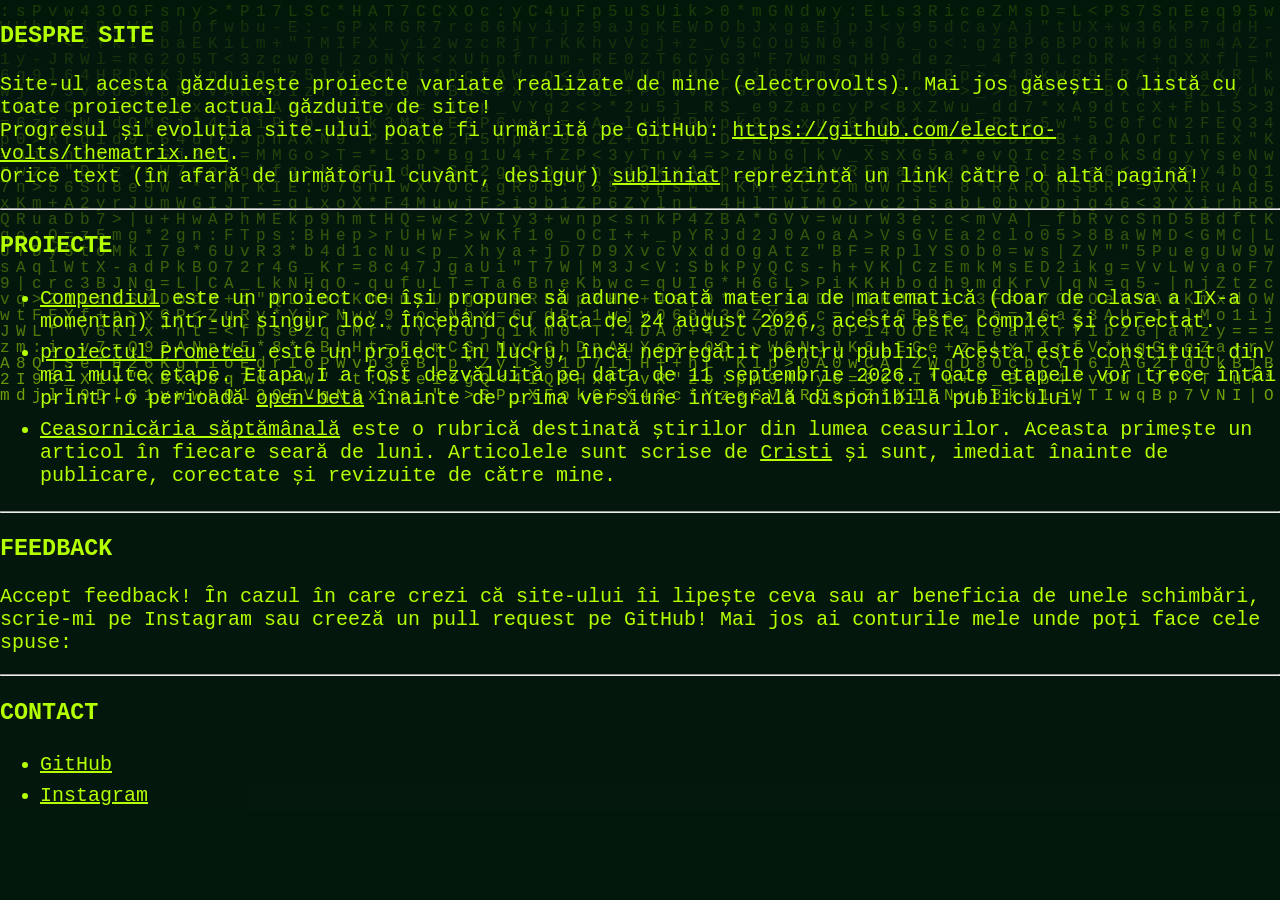
<file: index.html>
<!DOCTYPE html>
<html lang="ro">
    <head>
        <meta charset="UTF-8">
        <meta name="viewport" content="width=device-width, initial-scale=1.0">
        <link rel="stylesheet" href="stilistica.css">
        <title>The Matrix</title>
    </head>
    <body>
        <canvas id="matrix-canvas" class="matrix-bg"></canvas>
        <main class="content">
        <h3>DESPRE SITE</h3>
        <p title="Să nu crezi că site-ul se limitează doar la atât!">
            Site-ul acesta găzduiește proiecte
            variate realizate de mine (electrovolts). Mai jos găsești o listă cu toate proiectele actual
            găzduite de site!<br>Progresul și evoluția site-ului poate fi urmărită pe GitHub: <a href
            ="https://github.com/electro-volts/thematrix.net">https://github.com/electro-volts/thematrix.net</a>.
            <br>
            Orice text (în afară de următorul cuvânt, desigur) <u>subliniat</u> reprezintă un link către o altă pagină! 
        </p>
        <hr>
        <h3>PROIECTE</h3>
        <ul>
            <!-- <li><a href="cronica.html">Cronica Opiniilor</a></li> -->
            <li>
                <a href="compendiu.html">Compendiul</a> este un proiect ce își propune să adune
                toată materia de matematică (doar de clasa a IX-a momentan) într-un singur loc. Începând 
                cu data de 24 august 2026, acesta este complet și corectat.
            </li>
            <li>
                <a href="prometeu.html">proiectul Prometeu</a> este un proiect în lucru, încă nepregătit pentru public. Acesta este constituit
                din mai multe etape. Etapa I a fost dezvăluită pe data de 11 septembrie 2026. Toate etapele vor trece întâi printr-o perioadă
                <a href="https://en.wikipedia.org/wiki/Software_release_life_cycle#Beta">open-beta</a> înainte de prima versiune integrală
                disponibilă publicului.
            </li>
            <li>
                <a href="ceasornicarie.html">Ceasornicăria săptămânală</a> este o rubrică destinată știrilor din lumea ceasurilor. Aceasta 
                primește un articol în fiecare seară de luni. Articolele sunt scrise de <a href="https://www.instagram.com/crsxn._/">Cristi</a> 
                și sunt, imediat înainte de publicare, corectate și revizuite de către mine.
            </li>
            <!-- <li><a href="dilema.html">Dilema Duminicală</a></li> -->
        </ul>
        <hr>
        <h3>FEEDBACK</h3>
        <p>
            Accept feedback! În cazul în care crezi că site-ului îi lipește ceva sau ar beneficia de unele schimbări,
            scrie-mi pe Instagram sau creeză un pull request pe GitHub! Mai jos ai conturile mele unde poți face cele
            spuse:
        </p>
        <hr>
        <h3>CONTACT</h3>
        <ul>
            <li><a href='https://github.com/electro-volts'>GitHub</a></li>
            <li><a href='https://instagram.com/_electrovolts'>Instagram</a></li>
        </ul>
        </main>
        <script src="ploaie-matrix.js"> //cod furnizat de Claude Sonnet 5 - high
        </script>
        <script type='module' src='https://static.cloudflareinsights.com/beacon.min.js' data-cf-beacon='{"token": "06d0c77baf4f45cc9bb035a55aaa6d24"}'></script>
    </body>
</html>
</file>
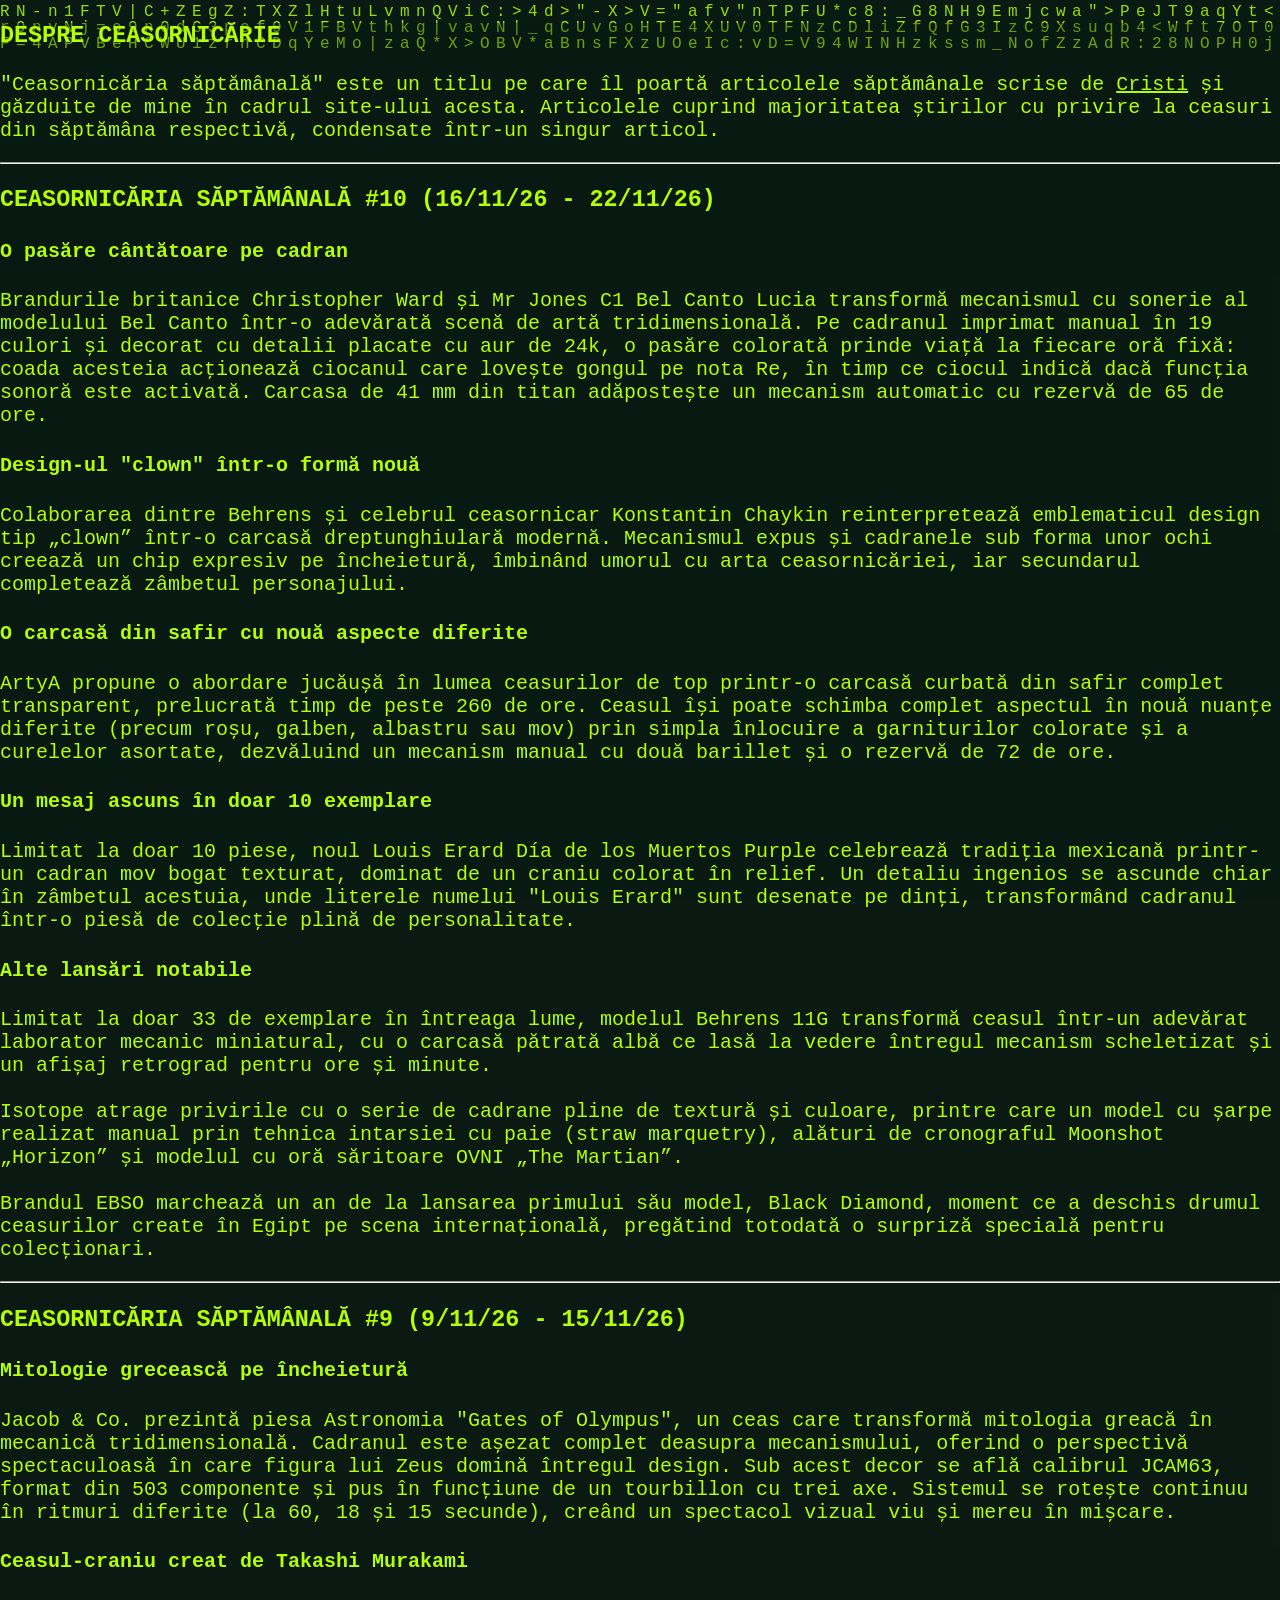
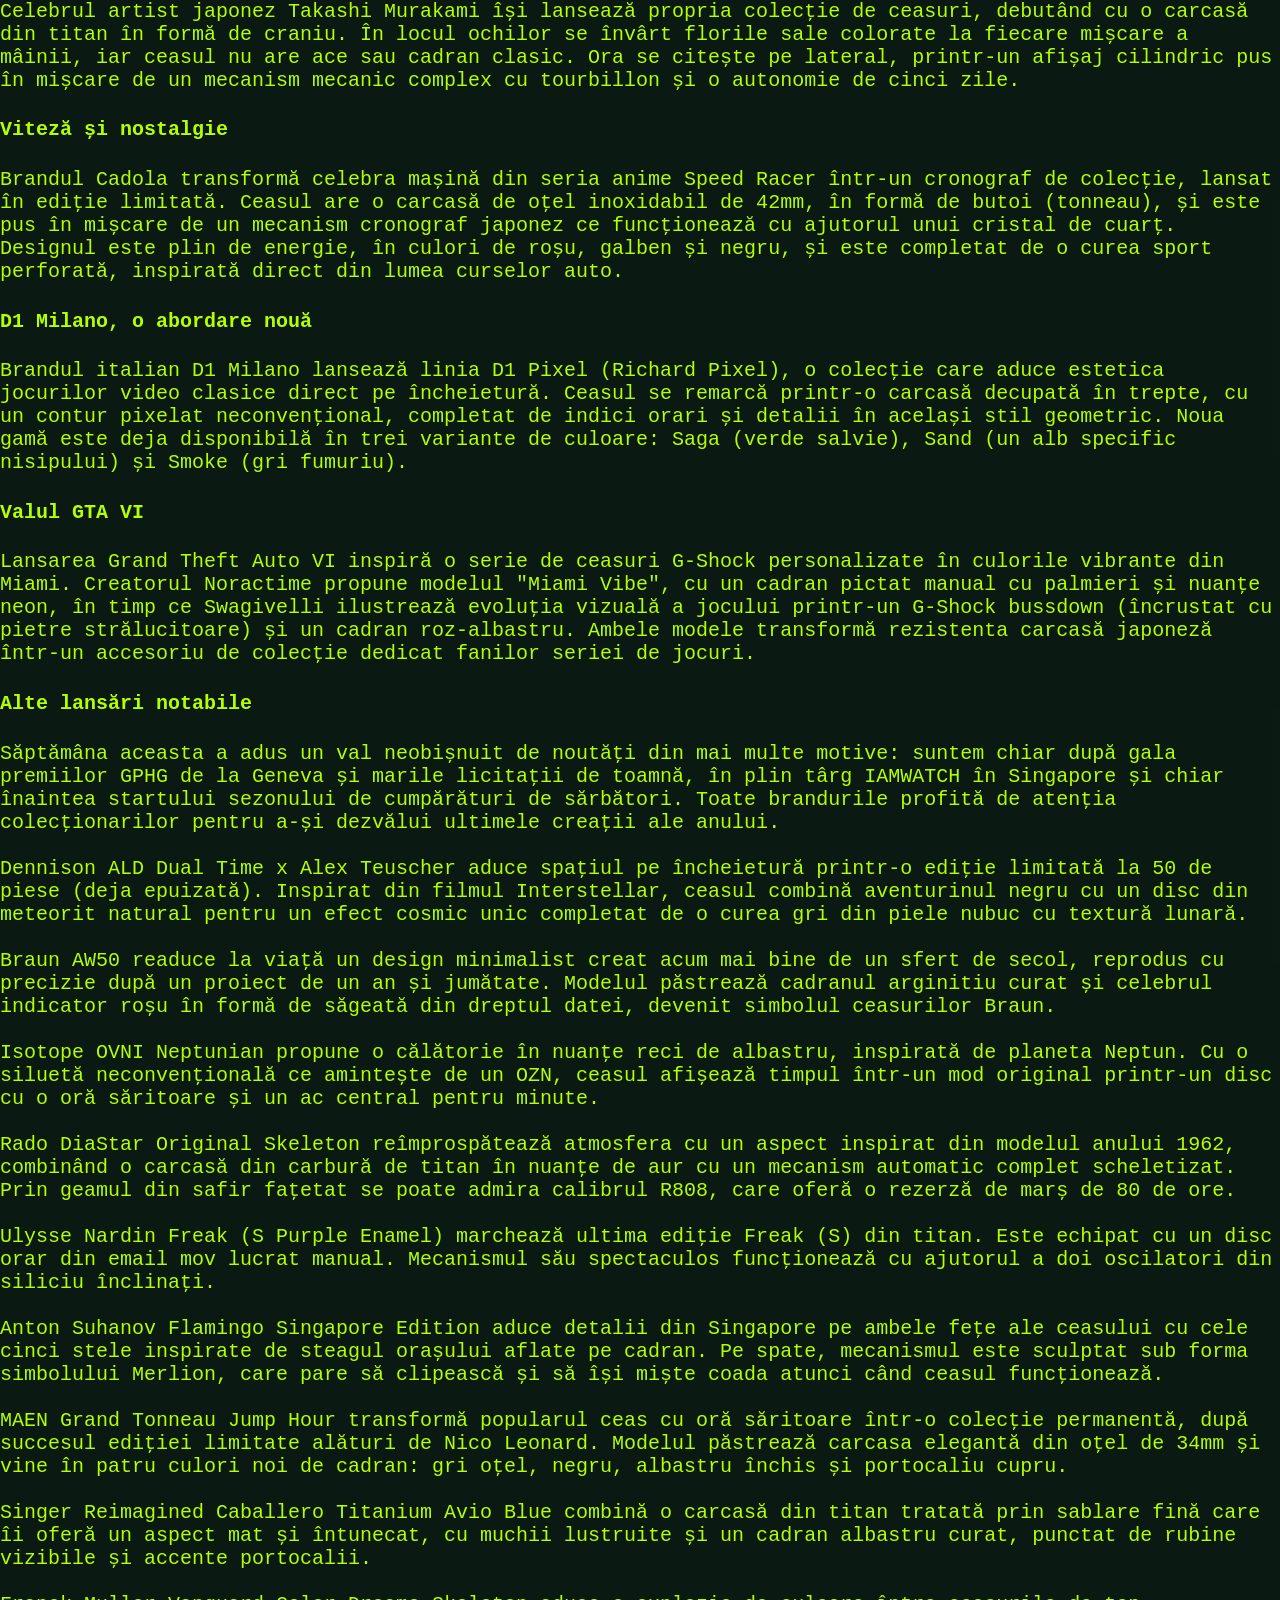
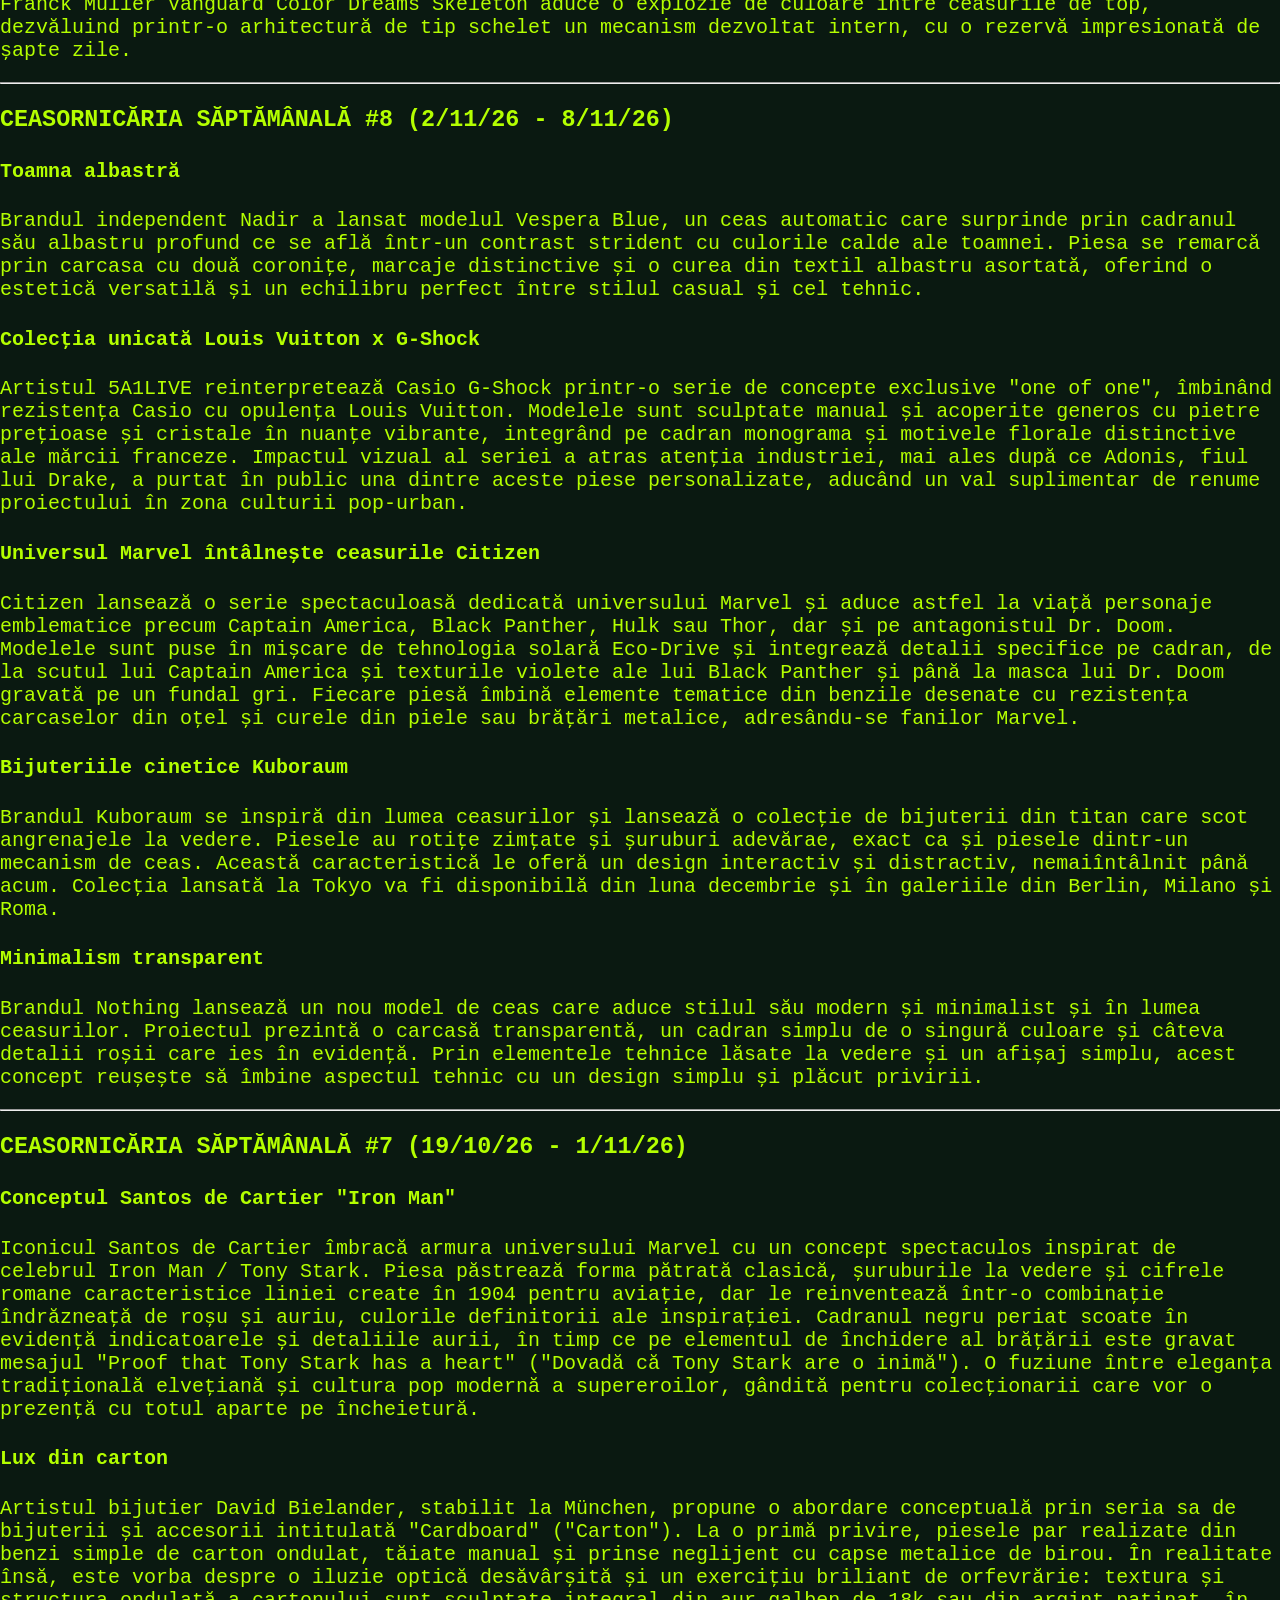
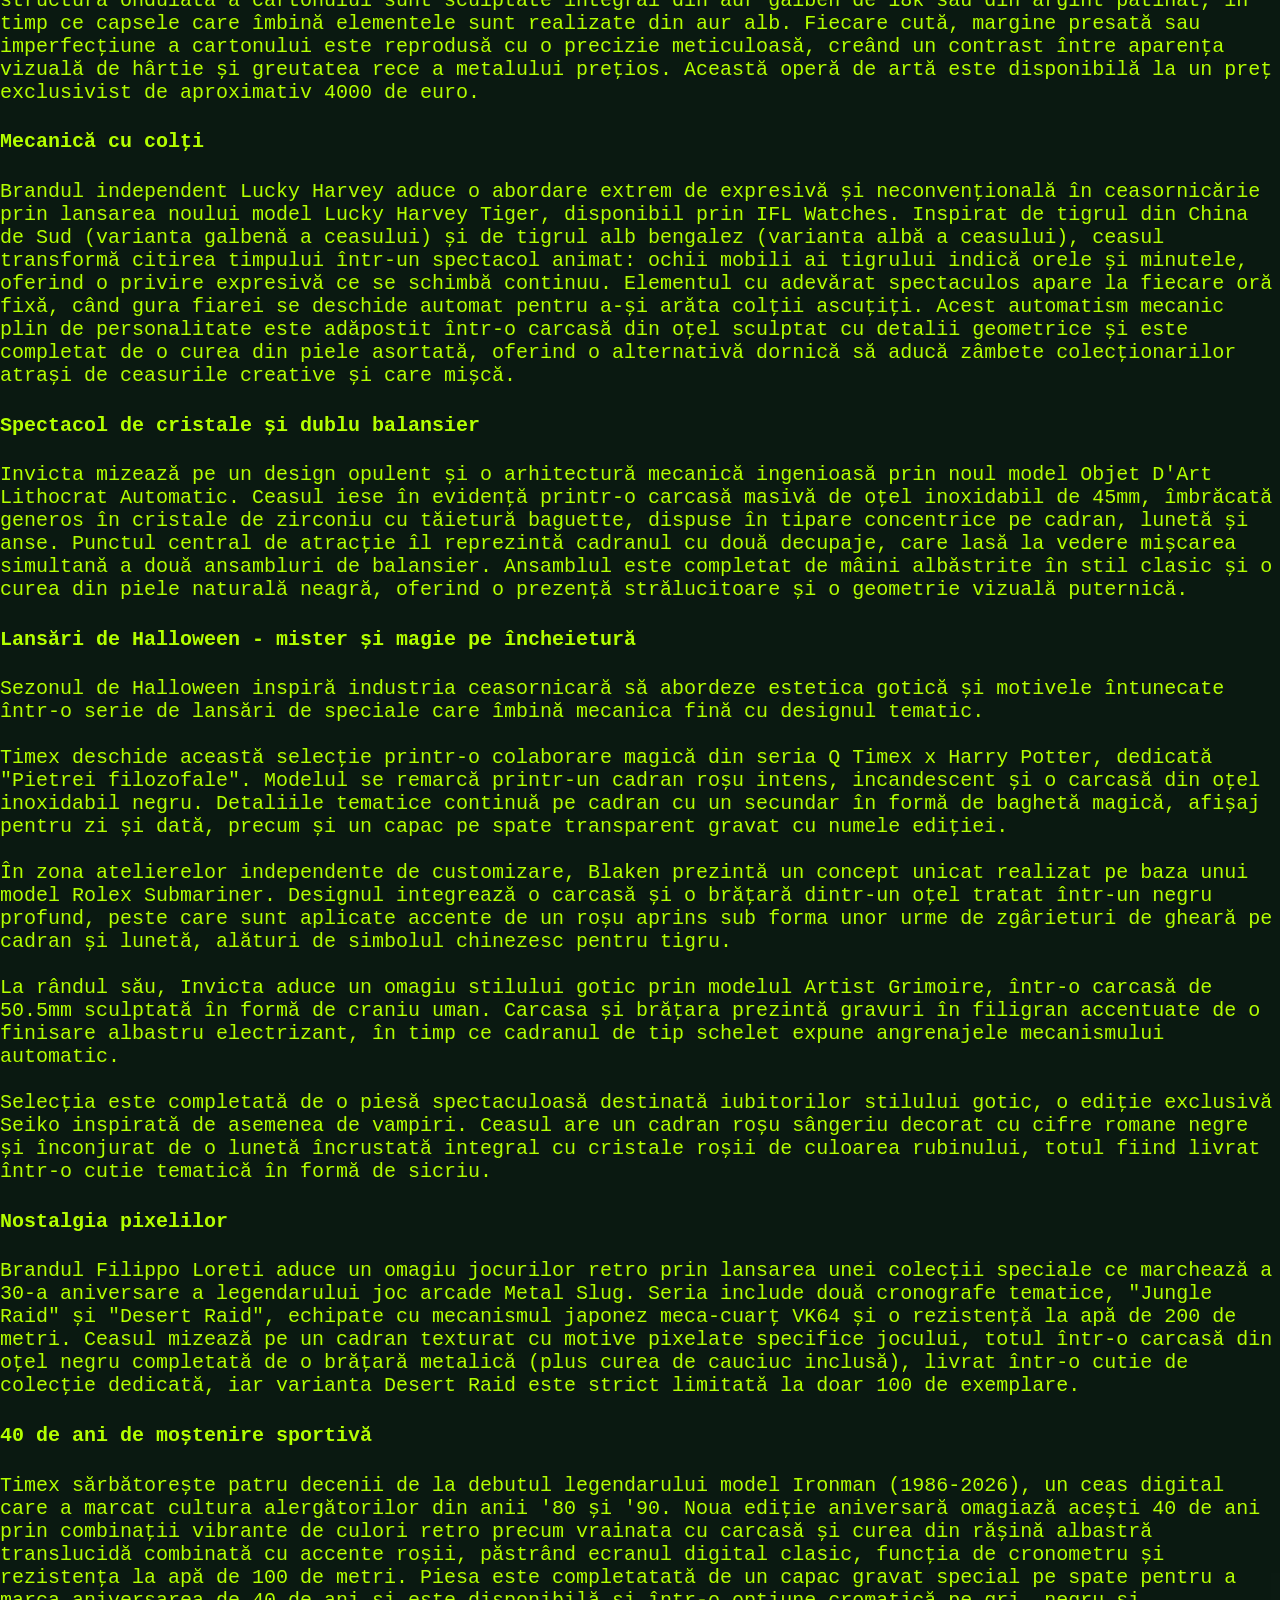
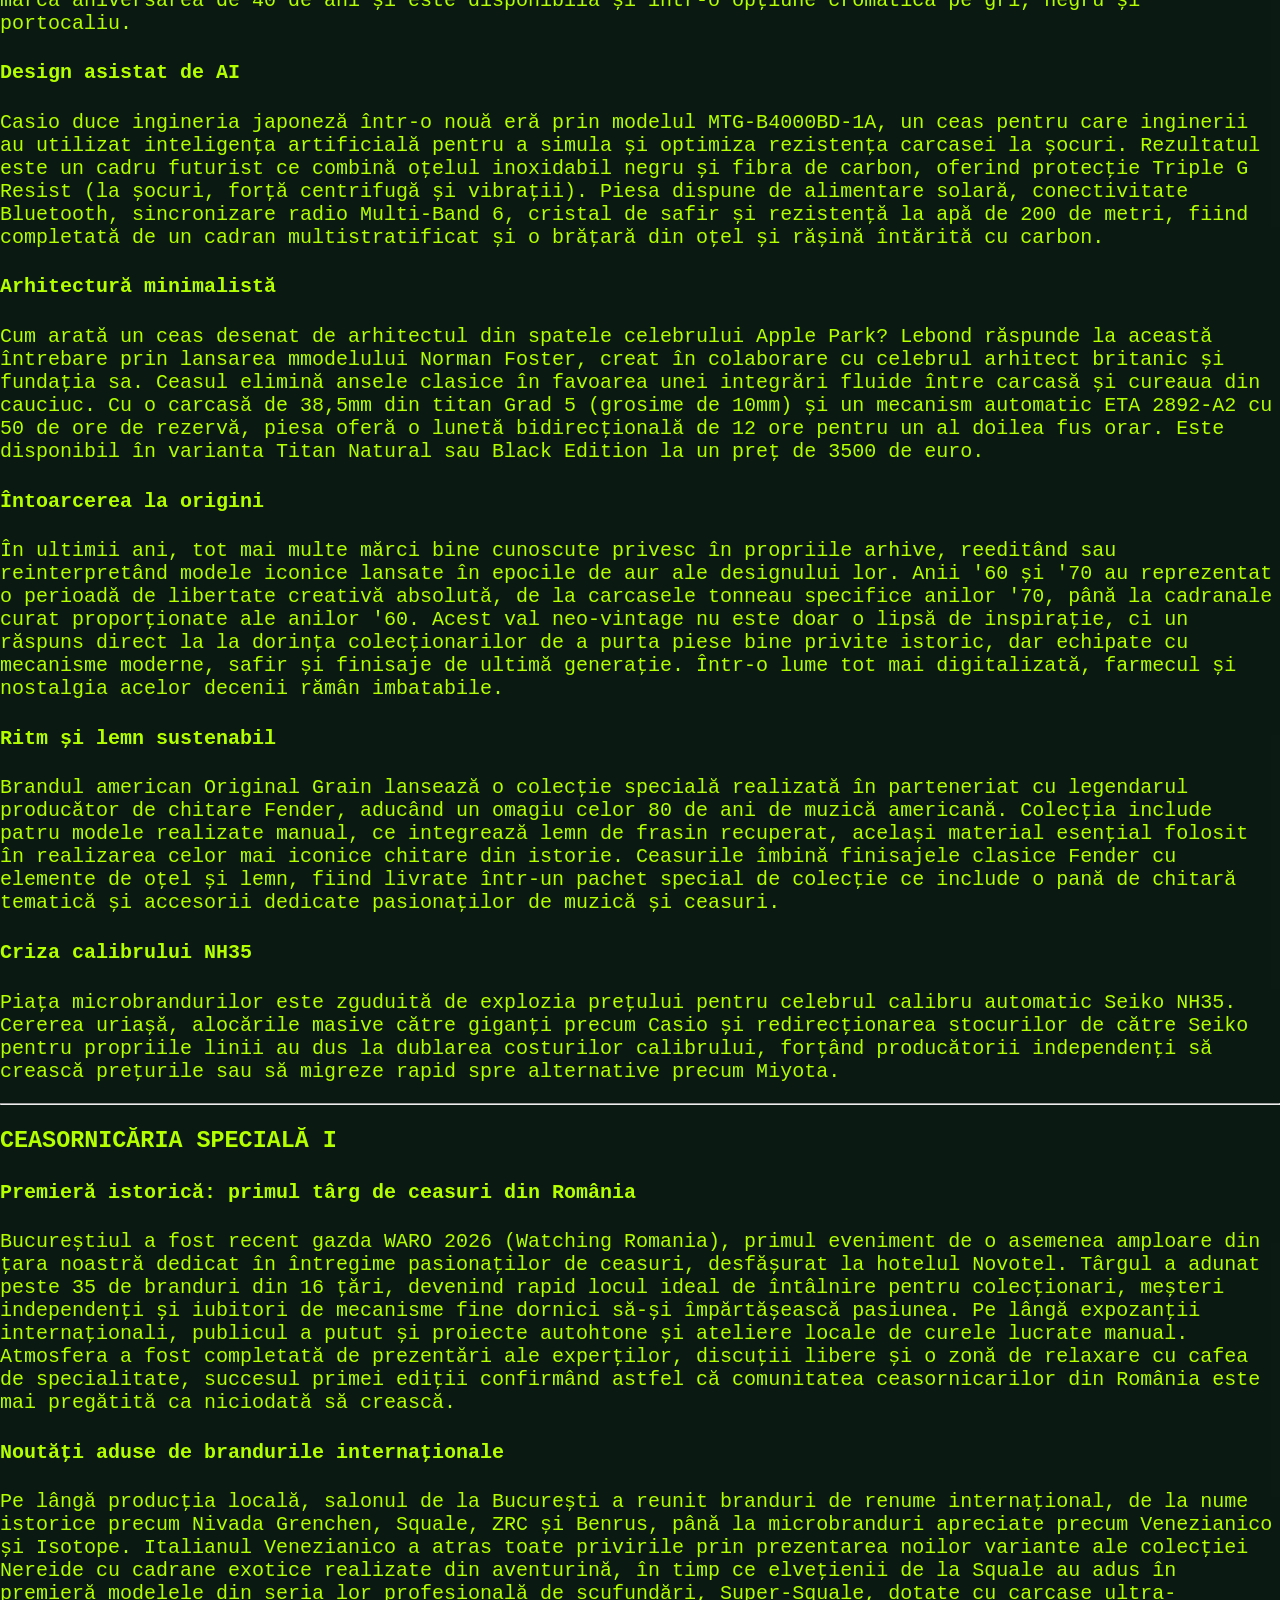
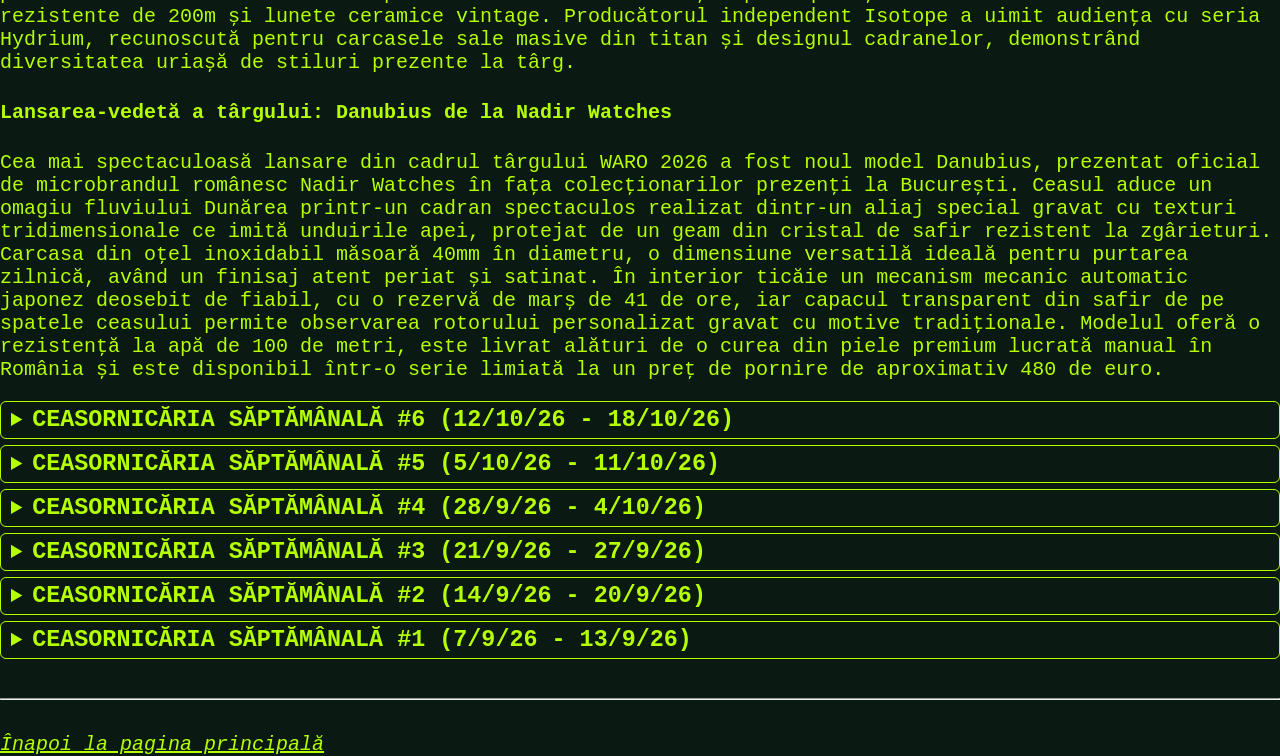
<file: ceasornicarie.html>
<!DOCTYPE html>
<html>
    <head>
        <meta charset="UTF-8">
        <meta name="viewport" content="width=device-width, initial-scale=1.0">
        <link rel="stylesheet" href="stilistica.css">
        <title>Ceasornicăria</title>
    </head>
    <body>
        <canvas id="matrix-canvas" class="matrix-bg"></canvas>
        <main class="content">
        <h3>DESPRE CEASORNICĂRIE</h3>
        <p>
            "Ceasornicăria săptămânală" este un titlu pe care îl poartă articolele
            săptămânale scrise de <a href="https://www.instagram.com/crsxn._/">Cristi</a> 
            și găzduite de mine în cadrul site-ului acesta. Articolele cuprind majoritatea 
            știrilor cu privire la ceasuri din săptămâna respectivă, condensate într-un singur
            articol.
        </p>
        <hr>
        <h3>CEASORNICĂRIA SĂPTĂMÂNALĂ #10 (16/11/26 - 22/11/26)</h3>
        <h4>O pasăre cântătoare pe cadran</h4>
        <p>
            Brandurile britanice Christopher Ward și Mr Jones C1 Bel Canto Lucia transformă mecanismul cu sonerie al modelului Bel Canto într-o adevărată scenă de artă tridimensională. 
            Pe cadranul imprimat manual în 19 culori și decorat cu detalii placate cu aur de 24k, o pasăre colorată prinde viață la fiecare oră fixă: coada acesteia acționează ciocanul care lovește gongul pe nota Re, 
            în timp ce ciocul indică dacă funcția sonoră este activată. Carcasa de 41 mm din titan adăpostește un mecanism automatic cu rezervă de 65 de ore.
        </p>
        <h4>Design-ul "clown" într-o formă nouă</h4>
        <p>
            Colaborarea dintre Behrens și celebrul ceasornicar Konstantin Chaykin reinterpretează emblematicul design tip „clown” într-o carcasă dreptunghiulară modernă. 
            Mecanismul expus și cadranele sub forma unor ochi creează un chip expresiv pe încheietură, îmbinând umorul cu arta ceasornicăriei, iar secundarul completează zâmbetul personajului.
        </p>
        <h4>O carcasă din safir cu nouă aspecte diferite</h4>
        <p>
            ArtyA propune o abordare jucăușă în lumea ceasurilor de top printr-o carcasă curbată din safir complet transparent, prelucrată timp de peste 260 de ore. Ceasul își poate schimba complet aspectul 
            în nouă nuanțe diferite (precum roșu, galben, albastru sau mov) prin simpla înlocuire a garniturilor colorate și a curelelor asortate, dezvăluind un mecanism manual cu două barillet și o rezervă de 72 de ore.
        </p>
        <h4>Un mesaj ascuns în doar 10 exemplare</h4>
        <p>
            Limitat la doar 10 piese, noul Louis Erard Día de los Muertos Purple celebrează tradiția mexicană printr-un cadran mov bogat texturat, dominat de un craniu colorat în relief. Un detaliu ingenios se ascunde 
            chiar în zâmbetul acestuia, unde literele numelui "Louis Erard" sunt desenate pe dinți, transformând cadranul într-o piesă de colecție plină de personalitate.
        </p>
        <h4>Alte lansări notabile</h4>
        <p>
            Limitat la doar 33 de exemplare în întreaga lume, modelul Behrens 11G transformă ceasul într-un adevărat laborator mecanic miniatural, cu o carcasă pătrată albă ce lasă la vedere întregul mecanism scheletizat 
            și un afișaj retrograd pentru ore și minute.<br><br>Isotope atrage privirile cu o serie de cadrane pline de textură și culoare, printre care un model cu șarpe realizat manual prin tehnica intarsiei cu 
            paie (straw marquetry), alături de cronograful Moonshot „Horizon” și modelul cu oră săritoare OVNI „The Martian”.<br><br>Brandul EBSO marchează un an de la lansarea primului său model, Black Diamond, moment 
            ce a deschis drumul ceasurilor create în Egipt pe scena internațională, pregătind totodată o surpriză specială pentru colecționari.
        </p>
        <hr>
        <h3>CEASORNICĂRIA SĂPTĂMÂNALĂ #9 (9/11/26 - 15/11/26)</h3>
        <h4>Mitologie grecească pe încheietură</h4>
        <p>
            Jacob & Co. prezintă piesa Astronomia "Gates of Olympus", un ceas care transformă mitologia greacă în mecanică tridimensională. Cadranul este așezat complet deasupra mecanismului, oferind o perspectivă 
            spectaculoasă în care figura lui Zeus domină întregul design. Sub acest decor se află calibrul JCAM63, format din 503 componente și pus în funcțiune de un tourbillon cu trei axe. Sistemul se rotește continuu 
            în ritmuri diferite (la 60, 18 și 15 secunde), creând un spectacol vizual viu și mereu în mișcare.
        </p>
        <h4>Ceasul-craniu creat de Takashi Murakami</h4>
        <p>
            Celebrul artist japonez Takashi Murakami își lansează propria colecție de ceasuri, debutând cu o carcasă din titan în formă de craniu. În locul ochilor se învârt florile sale colorate la fiecare mișcare 
            a mâinii, iar ceasul nu are ace sau cadran clasic. Ora se citește pe lateral, printr-un afișaj cilindric pus în mișcare de un mecanism mecanic complex cu tourbillon și o autonomie de cinci zile.
        </p>
        <h4>Viteză și nostalgie</h4>
        <p>
            Brandul Cadola transformă celebra mașină din seria anime Speed Racer într-un cronograf de colecție, lansat în ediție limitată. Ceasul are o carcasă de oțel inoxidabil de 42mm, în formă de butoi (tonneau), 
            și este pus în mișcare de un mecanism cronograf japonez ce funcționează cu ajutorul unui cristal de cuarț. Designul este plin de energie, în culori de roșu, galben și negru, și este completat de o curea sport perforată, inspirată direct din 
            lumea curselor auto.
        </p>
        <h4>D1 Milano, o abordare nouă</h4>
        <p>
            Brandul italian D1 Milano lansează linia D1 Pixel (Richard Pixel), o colecție care aduce estetica jocurilor video clasice direct pe încheietură. Ceasul se remarcă printr-o carcasă decupată în trepte, cu 
            un contur pixelat neconvențional, completat de indici orari și detalii în același stil geometric. Noua gamă este deja disponibilă în trei variante de culoare: Saga (verde salvie), Sand (un alb specific nisipului) 
            și Smoke (gri fumuriu).
        </p>
        <h4>Valul GTA VI</h4>
        <p>
            Lansarea Grand Theft Auto VI inspiră o serie de ceasuri G-Shock personalizate în culorile vibrante din Miami. Creatorul Noractime propune modelul "Miami Vibe", cu un cadran pictat manual cu palmieri și nuanțe 
            neon, în timp ce Swagivelli ilustrează evoluția vizuală a jocului printr-un G-Shock bussdown (încrustat cu pietre strălucitoare) și un cadran roz-albastru. Ambele modele transformă rezistenta carcasă japoneză 
            într-un accesoriu de colecție dedicat fanilor seriei de jocuri.
        </p>
        <h4>Alte lansări notabile</h4>
        <p>
            Săptămâna aceasta a adus un val neobișnuit de noutăți din mai multe motive: suntem chiar după gala premiilor GPHG de la Geneva și marile licitații de toamnă, în plin târg IAMWATCH în Singapore și chiar înaintea 
            startului sezonului de cumpărături de sărbători. Toate brandurile profită de atenția colecționarilor pentru a-și dezvălui ultimele creații ale anului.<br><br>Dennison ALD Dual Time x Alex Teuscher aduce spațiul pe 
            încheietură printr-o ediție limitată la 50 de piese (deja epuizată). Inspirat din filmul Interstellar, ceasul combină aventurinul negru cu un disc din meteorit natural pentru un efect cosmic unic completat de 
            o curea gri din piele nubuc cu textură lunară.<br><br>Braun AW50 readuce la viață un design minimalist creat acum mai bine de un sfert de secol, reprodus cu precizie după un proiect de un an și jumătate. Modelul 
            păstrează cadranul arginitiu curat și celebrul indicator roșu în formă de săgeată din dreptul datei, devenit simbolul ceasurilor Braun.<br><br>Isotope OVNI Neptunian propune o călătorie în nuanțe reci de albastru, 
            inspirată de planeta Neptun. Cu o siluetă neconvențională ce amintește de un OZN, ceasul afișează timpul într-un mod original printr-un disc cu o oră săritoare și un ac central pentru minute.<br><br>Rado DiaStar Original 
            Skeleton reîmprospătează atmosfera cu un aspect inspirat din modelul anului 1962, combinând o carcasă din carbură de titan în nuanțe de aur cu un mecanism automatic complet scheletizat. Prin geamul din safir fațetat 
            se poate admira calibrul R808, care oferă o rezerză de marș de 80 de ore.<br><br>Ulysse Nardin Freak (S Purple Enamel) marchează ultima ediție Freak (S) din titan. Este echipat cu un disc orar din email mov lucrat manual. 
            Mecanismul său spectaculos funcționează cu ajutorul a doi oscilatori din siliciu înclinați.<br><br>Anton Suhanov Flamingo Singapore Edition aduce detalii din Singapore pe ambele fețe ale ceasului cu cele cinci stele inspirate 
            de steagul orașului aflate pe cadran. Pe spate, mecanismul este sculptat sub forma simbolului Merlion, care pare să clipească și să își miște coada atunci când ceasul funcționează.<br><br>MAEN Grand Tonneau Jump Hour 
            transformă popularul ceas cu oră săritoare într-o colecție permanentă, după succesul ediției limitate alături de Nico Leonard. Modelul păstrează carcasa elegantă din oțel de 34mm și vine în patru culori noi de cadran: 
            gri oțel, negru, albastru închis și portocaliu cupru.<br><br>Singer Reimagined Caballero Titanium Avio Blue combină o carcasă din titan tratată prin sablare fină care îi oferă un aspect mat și întunecat, cu muchii lustruite 
            și un cadran albastru curat, punctat de rubine vizibile și accente portocalii.<br><br>Franck Muller Vanguard Color Dreams Skeleton aduce o explozie de culoare între ceasurile de top, dezvăluind printr-o arhitectură de tip 
            schelet un mecanism dezvoltat intern, cu o rezervă impresionată de șapte zile. 
        </p>
        <hr>
        <h3>CEASORNICĂRIA SĂPTĂMÂNALĂ #8 (2/11/26 - 8/11/26)</h3>
        <h4>Toamna albastră</h4>
        <p>
            Brandul independent Nadir a lansat modelul Vespera Blue, un ceas automatic care surprinde prin cadranul său albastru profund ce se află într-un contrast strident cu culorile calde ale toamnei. Piesa 
            se remarcă prin carcasa cu două coronițe, marcaje distinctive și o curea din textil albastru asortată, oferind o estetică versatilă și un echilibru perfect între stilul casual și cel tehnic.
        </p>
        <h4>Colecția unicată Louis Vuitton x G-Shock</h4>
        <p>
            Artistul 5A1LIVE reinterpretează Casio G-Shock printr-o serie de concepte exclusive "one of one", îmbinând rezistența Casio cu opulența Louis Vuitton. Modelele sunt sculptate manual și acoperite generos 
            cu pietre prețioase și cristale în nuanțe vibrante, integrând pe cadran monograma și motivele florale distinctive ale mărcii franceze. Impactul vizual al seriei a atras atenția industriei, mai ales după 
            ce Adonis, fiul lui Drake, a purtat în public una dintre aceste piese personalizate, aducând un val suplimentar de renume proiectului în zona culturii pop-urban. 
        </p>
        <h4>Universul Marvel întâlnește ceasurile Citizen</h4>
        <p>
            Citizen lansează o serie spectaculoasă dedicată universului Marvel și aduce astfel la viață personaje emblematice precum Captain America, Black Panther, Hulk sau Thor, dar și pe antagonistul Dr. Doom. 
            Modelele sunt puse în mișcare de tehnologia solară Eco-Drive și integrează detalii specifice pe cadran, de la scutul lui Captain America și texturile violete ale lui Black Panther și până la masca lui 
            Dr. Doom gravată pe un fundal gri. Fiecare piesă îmbină elemente tematice din benzile desenate cu rezistența carcaselor din oțel și curele din piele sau brățări metalice, adresându-se fanilor Marvel.
        </p>
        <h4>Bijuteriile cinetice Kuboraum</h4>
        <p>
            Brandul Kuboraum se inspiră din lumea ceasurilor și lansează o colecție de bijuterii din titan care scot angrenajele la vedere. Piesele au rotițe zimțate și șuruburi adevărae, exact ca și piesele dintr-un 
            mecanism de ceas. Această caracteristică le oferă un design interactiv și distractiv, nemaiîntâlnit până acum. Colecția lansată la Tokyo va fi disponibilă din luna decembrie și în galeriile din Berlin, Milano 
            și Roma.
        </p>
        <h4>Minimalism transparent</h4>
        <p>
            Brandul Nothing lansează un nou model de ceas care aduce stilul său modern și minimalist și în lumea ceasurilor. Proiectul prezintă o carcasă transparentă, un cadran simplu de o singură culoare și câteva detalii 
            roșii care ies în evidență. Prin elementele tehnice lăsate la vedere și un afișaj simplu, acest concept reușește să îmbine aspectul tehnic cu un design simplu și plăcut privirii.
        </p>
        <hr>
        <h3>CEASORNICĂRIA SĂPTĂMÂNALĂ #7 (19/10/26 - 1/11/26)</h3>
        <h4>Conceptul Santos de Cartier "Iron Man"</h4>
        <p>
            Iconicul Santos de Cartier îmbracă armura universului Marvel cu un concept spectaculos inspirat de celebrul Iron Man / Tony Stark. Piesa păstrează forma pătrată clasică, șuruburile la vedere 
            și cifrele romane caracteristice liniei create în 1904 pentru aviație, dar le reinventează într-o combinație îndrăzneață de roșu și auriu, culorile definitorii ale inspirației. Cadranul negru 
            periat scoate în evidență indicatoarele și detaliile aurii, în timp ce pe elementul de închidere al brățării este gravat mesajul "Proof that Tony Stark has a heart" ("Dovadă că Tony Stark are o inimă"). O fuziune între eleganța 
            tradițională elvețiană și cultura pop modernă a supereroilor, gândită pentru colecționarii care vor o prezență cu totul aparte pe încheietură.
        </p>
        <h4>Lux din carton</h4>
        <p>
            Artistul bijutier David Bielander, stabilit la München, propune o abordare conceptuală prin seria sa de bijuterii și accesorii intitulată "Cardboard" ("Carton"). La o primă privire, piesele par realizate 
            din benzi simple de carton ondulat, tăiate manual și prinse neglijent cu capse metalice de birou. În realitate însă, este vorba despre o iluzie optică desăvârșită și un exercițiu briliant de orfevrărie: 
            textura și structura ondulată a cartonului sunt sculptate integral din aur galben de 18k sau din argint patinat, în timp ce capsele care îmbină elementele sunt realizate din aur alb. Fiecare cută, margine 
            presată sau imperfecțiune a cartonului este reprodusă cu o precizie meticuloasă, creând un contrast între aparența vizuală de hârtie și greutatea rece a metalului prețios. Această operă de artă este 
            disponibilă la un preț exclusivist de aproximativ 4000 de euro.
        </p>
        <h4>Mecanică cu colți</h4>
        <p>
            Brandul independent Lucky Harvey aduce o abordare extrem de expresivă și neconvențională în ceasornicărie prin lansarea noului model Lucky Harvey Tiger, disponibil prin IFL Watches. Inspirat de tigrul din China 
            de Sud (varianta galbenă a ceasului) și de tigrul alb bengalez (varianta albă a ceasului), ceasul transformă citirea timpului într-un spectacol animat: ochii mobili ai tigrului indică orele și minutele, oferind o 
            privire expresivă ce se schimbă continuu. Elementul cu adevărat spectaculos apare la fiecare oră fixă, când gura fiarei se deschide automat pentru a-și arăta colții ascuțiți. Acest automatism mecanic plin de 
            personalitate este adăpostit într-o carcasă din oțel sculptat cu detalii geometrice și este completat de o curea din piele asortată, oferind o alternativă dornică să aducă zâmbete colecționarilor atrași de 
            ceasurile creative și care mișcă.
        </p>
        <h4>Spectacol de cristale și dublu balansier</h4>
        <p>
            Invicta mizează pe un design opulent și o arhitectură mecanică ingenioasă prin noul model Objet D'Art Lithocrat Automatic. Ceasul iese în evidență printr-o carcasă masivă de oțel inoxidabil de 45mm, îmbrăcată 
            generos în cristale de zirconiu cu tăietură baguette, dispuse în tipare concentrice pe cadran, lunetă și anse. Punctul central de atracție îl reprezintă cadranul cu două decupaje, care lasă la vedere mișcarea 
            simultană a două ansambluri de balansier. Ansamblul este completat de mâini albăstrite în stil clasic și o curea din piele naturală neagră, oferind o prezență strălucitoare și o geometrie vizuală puternică. 
        </p>
        <h4>Lansări de Halloween - mister și magie pe încheietură</h4>
        <p>
            Sezonul de  Halloween inspiră industria ceasornicară să abordeze estetica gotică și motivele întunecate într-o serie de lansări de speciale care îmbină mecanica fină cu designul tematic.<br><br>Timex 
            deschide această selecție printr-o colaborare magică din seria Q Timex x Harry Potter, dedicată "Pietrei filozofale". Modelul se remarcă printr-un cadran roșu intens, incandescent și o carcasă din oțel 
            inoxidabil negru. Detaliile tematice continuă pe cadran cu un secundar în formă de baghetă magică, afișaj pentru zi și dată, precum și un capac pe spate transparent gravat cu numele ediției.<br><br> În zona 
            atelierelor independente de customizare, Blaken prezintă un concept unicat realizat pe baza unui model Rolex Submariner. Designul integrează o carcasă și o brățară dintr-un oțel tratat într-un negru profund, 
            peste care sunt aplicate accente de un roșu aprins sub forma unor urme de zgârieturi de gheară pe cadran și lunetă, alături de simbolul chinezesc pentru tigru.<br><br>La rândul său, Invicta aduce un omagiu 
            stilului gotic prin modelul Artist Grimoire, într-o carcasă de 50.5mm sculptată în formă de craniu uman. Carcasa și brățara prezintă gravuri în filigran accentuate de o finisare albastru electrizant, în 
            timp ce cadranul de tip schelet expune angrenajele mecanismului automatic.<br><br>Selecția este completată de o piesă spectaculoasă destinată iubitorilor stilului gotic, o ediție exclusivă Seiko inspirată de 
            asemenea de vampiri. Ceasul are un cadran roșu sângeriu decorat cu cifre romane negre și înconjurat de o lunetă încrustată integral cu cristale roșii de culoarea rubinului, totul fiind livrat într-o cutie 
            tematică în formă de sicriu.
        </p>
        <h4>Nostalgia pixelilor</h4>
        <p>
            Brandul Filippo Loreti aduce un omagiu jocurilor retro prin lansarea unei colecții speciale ce marchează a 30-a aniversare a legendarului joc arcade Metal Slug. Seria include două cronografe tematice, "Jungle 
            Raid" și "Desert Raid", echipate cu mecanismul japonez meca-cuarț VK64 și o rezistență la apă de 200 de metri. Ceasul mizează pe un cadran texturat cu motive pixelate specifice jocului, totul într-o carcasă din 
            oțel negru completată de o brățară metalică (plus curea de cauciuc inclusă), livrat într-o cutie de colecție dedicată, iar varianta Desert Raid este strict limitată la doar 100 de exemplare.
        </p>
        <h4>40 de ani de moștenire sportivă</h4>
        <p>
            Timex sărbătorește patru decenii de la debutul legendarului model Ironman (1986-2026), un ceas digital care a marcat cultura alergătorilor din anii '80 și '90. Noua ediție aniversară omagiază acești 40 de ani prin 
            combinații vibrante de culori retro precum vrainata cu carcasă și curea din rășină albastră translucidă combinată cu accente roșii, păstrând ecranul digital clasic, funcția de cronometru și rezistența la apă de 100 
            de metri. Piesa este completatată de un capac gravat special pe spate pentru a marca aniversarea de 40 de ani și este disponibilă și într-o opțiune cromatică pe gri, negru și portocaliu.
        </p>
        <h4>Design asistat de AI</h4>
        <p>
            Casio duce ingineria japoneză într-o nouă eră prin modelul MTG-B4000BD-1A, un ceas pentru care inginerii au utilizat inteligența artificială pentru a simula și optimiza rezistența carcasei la șocuri. Rezultatul este 
            un cadru futurist ce combină oțelul inoxidabil negru și fibra de carbon, oferind protecție Triple G Resist (la șocuri, forță centrifugă și vibrații). Piesa dispune de alimentare solară, conectivitate Bluetooth, 
            sincronizare radio Multi-Band 6, cristal de safir și rezistență la apă de 200 de metri, fiind completată de un cadran multistratificat și o brățară din oțel și rășină întărită cu carbon.
        </p>
        <h4>Arhitectură minimalistă</h4>
        <p>
            Cum arată un ceas desenat de arhitectul din spatele celebrului Apple Park? Lebond răspunde la această întrebare prin lansarea mmodelului Norman Foster, creat în colaborare cu celebrul arhitect britanic și fundația sa. 
            Ceasul elimină ansele clasice în favoarea unei integrări fluide între carcasă și cureaua din cauciuc. Cu o carcasă de 38,5mm din titan Grad 5 (grosime de 10mm) și un mecanism automatic ETA 2892-A2 cu 50 de ore de 
            rezervă, piesa oferă o lunetă bidirecțională de 12 ore pentru un al doilea fus orar. Este disponibil în varianta Titan Natural sau Black Edition la un preț de 3500 de euro.
        </p>
        <h4>Întoarcerea la origini</h4>
        <p>
            În ultimii ani, tot mai multe mărci bine cunoscute privesc în propriile arhive, reeditând sau reinterpretând modele iconice lansate în epocile de aur ale designului lor. Anii '60 și '70 au reprezentat o perioadă de 
            libertate creativă absolută, de la carcasele tonneau specifice anilor '70, până la cadranale curat proporționate ale anilor '60. Acest val neo-vintage nu este doar o lipsă de inspirație, ci un răspuns direct la 
            la dorința colecționarilor de a purta piese bine privite istoric, dar echipate cu mecanisme moderne, safir și finisaje de ultimă generație. Într-o lume tot mai digitalizată, farmecul și nostalgia acelor decenii 
            rămân imbatabile.
        </p>
        <h4>Ritm și lemn sustenabil</h4>
        <p>
            Brandul american Original Grain lansează o colecție specială realizată în parteneriat cu legendarul producător de chitare Fender, aducând un omagiu celor 80 de ani de muzică americană. Colecția include patru modele 
            realizate manual, ce integrează lemn de frasin recuperat, același material esențial folosit în realizarea celor mai iconice chitare din istorie. Ceasurile îmbină finisajele clasice Fender cu elemente de oțel și lemn, 
            fiind livrate într-un pachet special de colecție ce include o pană de chitară tematică și accesorii dedicate pasionaților de muzică și ceasuri.
        </p>
        <h4>Criza calibrului NH35</h4>
        <p>
            Piața microbrandurilor este zguduită de explozia prețului pentru celebrul calibru automatic Seiko NH35. Cererea uriașă, alocările masive către giganți precum Casio și redirecționarea stocurilor de către Seiko pentru 
            propriile linii au dus la dublarea costurilor calibrului, forțând producătorii independenți să crească prețurile sau să migreze rapid spre alternative precum Miyota.
        </p>
        <hr>
        <h3>CEASORNICĂRIA SPECIALĂ I</h3>
        <h4>Premieră istorică: primul târg de ceasuri din România</h4>
        <p>
            Bucureștiul a fost recent gazda WARO 2026 (Watching Romania), primul eveniment de o asemenea amploare din țara noastră dedicat în întregime pasionaților de ceasuri, desfășurat la 
            hotelul Novotel. Târgul a adunat peste 35 de branduri din 16 țări, devenind rapid locul ideal de întâlnire pentru colecționari, meșteri independenți și iubitori de mecanisme fine 
            dornici să-și împărtășească pasiunea. Pe lângă expozanții internaționali, publicul a putut și proiecte autohtone și ateliere locale de curele lucrate manual. Atmosfera a fost completată 
            de prezentări ale experților, discuții libere și o zonă de relaxare cu cafea de specialitate, succesul primei ediții confirmând astfel că comunitatea ceasornicarilor din România este 
            mai pregătită ca niciodată să crească.
        </p>
        <h4>Noutăți aduse de brandurile internaționale</h4>
        <p>
            Pe lângă producția locală, salonul de la București a reunit branduri de renume internațional, de la nume istorice precum Nivada Grenchen, Squale, ZRC și Benrus, până la microbranduri 
            apreciate precum Venezianico și Isotope. Italianul Venezianico a atras toate privirile prin prezentarea noilor variante ale colecției Nereide cu cadrane exotice realizate din aventurină, 
            în timp ce elvețienii de la Squale au adus în premieră modelele din seria lor profesională de scufundări, Super-Squale, dotate cu carcase ultra-rezistente de 200m și lunete ceramice vintage. 
            Producătorul independent Isotope a uimit audiența cu seria Hydrium, recunoscută pentru carcasele sale masive din titan și designul cadranelor, demonstrând diversitatea uriașă de stiluri 
            prezente la târg.
        </p>
        <h4>Lansarea-vedetă a târgului: Danubius de la Nadir Watches</h4>
        <p>
            Cea mai spectaculoasă lansare din cadrul târgului WARO 2026 a fost noul model Danubius, prezentat oficial de microbrandul românesc Nadir Watches în fața colecționarilor prezenți la București. 
            Ceasul aduce un omagiu fluviului Dunărea printr-un cadran spectaculos realizat dintr-un aliaj special gravat cu texturi tridimensionale ce imită unduirile apei, protejat de un geam din cristal 
            de safir rezistent la zgârieturi. Carcasa din oțel inoxidabil măsoară 40mm în diametru, o dimensiune versatilă ideală pentru purtarea zilnică, având un finisaj atent periat și satinat. În interior 
            ticăie un mecanism mecanic automatic japonez deosebit de fiabil, cu o rezervă de marș de 41 de ore, iar capacul transparent din safir de pe spatele ceasului permite observarea rotorului personalizat 
            gravat cu motive tradiționale. Modelul oferă o rezistență la apă de 100 de metri, este livrat alături de o curea din piele premium lucrată manual în România și este disponibil într-o serie limiată 
            la un preț de pornire de aproximativ 480 de euro.
        </p>
        <details> <!-- ceasornicăria #6 -->
        <summary><h3>CEASORNICĂRIA SĂPTĂMÂNALĂ #6 (12/10/26 - 18/10/26)</h3></summary>
            <h4>Citizen extinde cromatica ceasurilor subțiri</h4>
            <p>
                Citizen extinde seria Attesa prin lansarea noului CB1140-79L, o piesă sofisticată caracterizată prin silueta sa subțire de doar 7mm grosime și produsă 
                într-o serie limitată la doar 500 de exemplare la nivel mondial. Caracteristica ce o pune în evidență este cadranul realizat într-o nuanță hipnotizantă de mov 
                ce își schimbă iridescența în funcție de lumină, oferind un contrast spectaculos între indicii orari și mâinile fațetate. Carcasa compactă de 38mm și brățara 
                sunt sculptate din Super Titanium cu tratament Duratect (modificarea structurii moleculare a stratului exterior al metalului), compoziție ce oferă o rezistență 
                deosebită la zgârieturi. Este pus în mișcare de calibrul Eco-Drive H145, mecanism alimentat de la orice sursă de lumină ce elimină definitiv nevoia unei baterii 
                și care se sincronizează prin unde radio cu ceasurile atomice de pe întreg globul pentru o precizie impecabilă ce îi permite să gestioneze automat ora pe glob pentru 
                26 de orașe. Piesa oferă o rezistență la apă de 100 de metri, fiind protejată de un cristal de safir cu tratament anti-reflexiv stratificat. Modelul se prezintă pe piață 
                cu un preț de lansare de aproximativ 750 de euro.
            </p>
            <h4>Un ceas care nu respectă reguli, doar ritm</h4> 
            <p>
                Microbrandul Redcliffe propune o nouă abordare a stilului minimalist german prin lansarea modelului Bauhaus-ish, un ceas simplu, precis și plin de umor. Carcasa din oțel 
                inoxidabil măsoară 39mm în diametru, o dimensiune versatilă care se așează excelent pe orice încheietură. Cadranul simplu pune accent pe liziblitate, fiind dotat cu mâini groase 
                și lipsit de indici orari, cromatica lor aflându-se în direct contrast cu acesta. Totul este protejat de un cristal de safir rezistent la zgârieturi. În interiorul ceasului 
                ticăie un mecanism automat Miyota 8205, recunoscut pentru fiabilitatea sa și pentru profilul subțire care permite carcasei să rămână extrem de confortabilă. Noul model are o 
                rezistență la apă de 100 de metri, vine însoțit de o curea colorată asemenea mâinilor sale și este disponibil la un preț accesibil de aproximativ 450 de euro.
            </p>
            <h4>Hublot se întoarce la origini</h4>
            <p>
                Hublot celebrează design-ul emblematic din 1980 prin lansarea noului Classic Fusion Tributo, un model rafinat realizat din aur alb de 18 karate. Ceasul impresionează printr-un contrast 
                minimalist între carcasa lustruită, cadranul din onix negru intens fără indici orari și luneta cu 12 șuruburi negre. Carcasa măsoară 38mm în diametru și doar 9.5mm în grosime, fiind completată 
                de faimoasa curea din caucicuc negru. La interior mecanismul cuarț original a fost înlocuit cu calibrul automat HUB1711, ce oferă o rezervă de energie de 50 de ore și un rotor din tungsten negru 
                vizibil prin spatele din safir. Modelul are o rezistență la apă de 100 de metri și un preț de 30900 de dolari.
            </p>
            <h4>Un nou capitol în domeniul ceasurilor</h4>
            <p>
                TAG Heuer reinterpretează faimoasa colecție Monaco prin lansarea modelului Evergraph, o piesă avangardistă adusă la viață prin nouă ani de cercetare și dezvoltare intensă în cadrul TAG Heuer LAB. 
                Elementul central este noul calibru TH80-00, dotat cu un mecanism cronograf flexibil ce înlocuiește articulațiile mecanice tradiționale cu componente maleabile inovatoare. De asemenea, mișcarea 
                integrează oscilatorul de ultimă generație TH-Carbonspring, conceput pentru a fi extrem de ușor, rezistent la șocuri puternice și imun la câmpuri magnetice. Cu un design futurist ce îmbină durabilitatea, 
                fiabilitatea și precizia, noul Monaco Evergraph marchează un salt tehnologic în lumea ceasurilor mecanice de lux.
            </p>
            <h4>Omagiu pentru fanii Ben 10: Alien Jump</h4>
            <p>
                Brand-ul independent Goat Farm propune o reinterpretare elegantă a nostalgiei din copilărie prin lansarea modelului Alien Jump, un ceas care transpune faimosul design Omnitrix într-o piesă ce poate fi 
                purtată zilnic. Carcasa de 40mm cu o grosime de 12mm este sculptată din oțel inoxidabil 316L, fiind completată de o brățară de oțel 904L integrată și o lunetă decorată cu patru detalii verzi. Cadranul 
                minimalist adoptă iconicul contrast dintre verde și negru inspirat din universul serialului animat și renunță la mâinile clasice în favoarea unui afișaj neconvențional: o fereastră superioară dedicată orei 
                și o fereastră arcuită la ora 6 pentru citirea minutelor. Sub cadranul protejat de cristal de safir se află un mecanism automat Seagull ST1721. Ceasul oferă o rezistență la apă de 50 de metri, 
                include o curea suplimentară din piele naturală și este livrat la un preț atractiv pentru colecționari de doar 350 de euro.
            </p>
            <h4>Fears Arnos Opera Black</h4>
            <p>
                Producătorul britanic Fears extinde gama de ceasuri elegante prin lansarea noului Arnos Opera Black, o piesă sofisticată concepută special ca accesoriu desăvârșit pentru ținutele la patru ace. Carcasa compactă 
                și rafinată măsoară 33.5mm în diametru, având finisaje atent șlefuite ce pun în valoare cadranul din onix negru lustruit, decorat cu cfire romane de un contrast impecabil. În interiorul carcasei se află un mecanism 
                automatic calibrul Sellita SW1000, un motor de dimensiuni reduse proiectat special pentru a oferi o precizie înaltă în ceasuri cu profil subțire și elegant. Cu o estetică distinctă, curată și deosebit de formală, 
                modelul Arnos Opera Black își găsește locul la manșeta unui smoching, fiind deja disponibil în rețeaua comercianților autorizați precum Exquisite Timepieces.
            </p>
            <h4>O nouă dimensiune a timpului</h4>
            <p>
                Urwerk împinge din nou limitele industriei ceasurilor cu noul UR-300 Time Quantum, un ceas futurist ce arată ca luat de la bordul unei nave spațiale. Modelul folosește un sistem spectaculos de "ore vagabonde": patru 
                prisme cu trei fețe sunt montate pe o structură în formă de T care parcurge arcul minutelor. La fiecare oră fixă, întreaga arhitectură se rotește cu 72 de grade, iar prismele se învârt simultan pentru a afișa o nouă 
                oră. Ceasul este pus în mișcare de calibrul automatic UR-30.01V, adăpostit într-o carcasă ușoară din titan de Gradul 5. Seria este limitată la doar de 25 de piese, fiecare cu un preț de 168 de mii de franci elvețieni.
            </p>
        </details>
        <details> <!-- ceasornicăria #5 -->
        <summary><h3>CEASORNICĂRIA SĂPTĂMÂNALĂ #5 (5/10/26 - 11/10/26)</h3></summary>
            <h4>Semicentenarul Citizen</h4>
            <p>
                Citizen marchează 50 de ani de tehnologie solară prin lansarea modelului aniversar Eco-Drive Photon. Piesa aduce un omagiu primului ceas solar 
                din lume lansat de brand în 1976, dar folosește celule fotovoltaice de nouă generație, capabile să genereze energie chiar și dintr-o sursă slabă 
                de lumină artificială. Carcasa de 40,5mm este realizată din Super Titanium ultra-ușor și este disponibilă în două modele: argintiu clasic și 
                auriu-șampanie, iar cadranul prismatic refractă lumina în nuanțe spectaculoase de albastru și violet. Mecanismul garantează o autonomomie incredibilă 
                de până la șase luni în întuneric complet. Modelul este limitat la doar 1976 de exemplare, livrat într-un ambalaj festiv din materiale reciclate, la un 
                preț de aproximativ 2200 de euro.
            </p>
            <h4>Debutul noii mărci chinezești Roaring Calf</h4>
            <p>
                Noul microbrand chinezesc Roaring Calf își face intrarea pe piața ceasurilor cu modelul Formula EX (Fantastic Fex), o piesă avangardistă inspirată din 
                lumea curselor de Formula 1. Ceasul pune accentul pe o carcasă în formă de butoi, impunătoare, realizată din titan de 44x54mm și cu o grosime de 12,8mm 
                ce adăpostește un mecanism scheletizat cu întoarcere manuală calibrul Fcalibre.2943T cu complicație tourbillon. Piesa renunță la liniile clasice în favoarea 
                unui design industrial agresiv, fiind protejat de un cristal de safir tratat anti-reflexie și completată de o curea din fluoro-cauciuc cu închidere de tip velcro. 
                Ceasul este disponibil în finisaje din titan gri și eloxat. Modelul de debut marchează ambiția noii generații de ceasornicari independenți din Asia de a oferi 
                lumii ceasurilor contemporane un stil futurist. 
            </p>
            <h4>Hamilton "Cat Street" și Wren Vessel: direcții noi și neașteptate</h4>
            <p>
                Două branduri cu filosofii diferite surprind comunitatea prin abordări vizuale neconvenționale, părăsind zona de confort. Hamilton își reinterpretează modelul 
                militar prin ediția exclusivă Cat Street Khaki Field Mechanical H89409980, o piesă creată pentru boutique-ul din cartierul Harajuku din Tokyo. Ceasul păstrează 
                carcasa de 38mm din oțel și calibrul cu întoarcere manuală H-50, dar adoptă un cadran gri cu textură ce imită betonul urban, decorat discret cu motive amprentă de 
                pisică și un capac gravat cu un "hipster cat". În paralel, microbrandul britanic Wren își schimbă radical registrul prin modelul Vessel, abandonând estetica vintage 
                pentru o carcasă sculptată arhitectural, cu cadran tridimensional sablat, indici suspendți și punere în mișcare realizată de mecanismul de încredere Sellita SW200-1. 
                Ambele ceasuri demonstrează curajul producătorilor de a experimenta cu elemente din cultura urbană și designul contemporan.
            </p>
            <h4>Omagiu adus adâncurilor polare</h4>
            <p>
                Seiko a extins celebra colecție Prospex prin lansarea unei noi ediții limitate inspirată de expedițiile arctice, un ceas conceput special pentru condiții meteorologice 
                extreme. Noul model vine într-o carcasă masivă de 42mm realizată din titan durificat, tratat special împotriva zgârieturilor și a coroziunii provocate de apa de mare. 
                Elementul central este cadranul cu textură 3D ce imită crăpăturile din blocurile de gheață polară, pe care se remarcă indici orari supradimensionați acoperiți cu un strat 
                generos de LumiBrite pentru vizbilitate impecabilă în adâncuri. În interior ticăie calibrul mecanic automat 8R48, echipat cu o rezervă de energie mecanică de 45 de ore și o 
                rezistență la apă de până la 300 de metri. Producția este strict limitată la 500 de exemplare la nivel mondial, fiecare piesă fiind livrată într-o casetă specială alături de 
                o curea suplimentară fabricată din plastic reciclat din oceane, la un preț de 2800 de euro.
            </p>
            <h4>Misiunea secretă Omega x James Bond</h4>
            <p>
                Colaborarea dintre Omega și franciza 007 a dat naștere la două piese legendare: modelul tactic "No Time To Die" și ediția aniversară "60th Anniversary". Versiunea NTTD, creată 
                în colaborare cu Daniel Craig, mizează pe un aspect militar robust mulțumită carcasei de 42mm și brățării mesh realizate integral din titan de Gradul 2, completate de un cadran 
                maro tropical cu indici Super-LumiNova patinați artificial și marcajul istoric "Broad Arrow" gravat pe cadran. La polul opus, ediția ce aniversează 60 de ani de la primul film 007 
                aduce un omagiu modelului clasic din oțel inoxidabil purtat de Pierce Brosnan în anii '90, având un cadran din aluminiu eloxat albastru cu valuri gravate cu laserul și numărul 60 
                poziționat pe lunetă. Elementul cu adevărat spectaculos al versiunii aniversare se află pe spattele din safir, unde un mecanism prezintă o animație optică moiré acționată mecanic 
                de secundar, reproducând în timp real celebra secvență cinematografică cu țeava de armă și silueta lui James Bond. Ambele ceasuri sunt puse în mișcare de calibrul automat Oomega 8806 
                Master Chronometer, rezistent la câmpuri magnetice extrem de puternice, fiind disponibile la prețuri cuprinse între 9000 și 10300 de euro.
            </p>
        </details>
        <details> <!-- ceasornicăria #4 -->
            <summary><h3>CEASORNICĂRIA SĂPTĂMÂNALĂ #4 (28/9/26 - 4/10/26)</h3></summary>
            <h4>Explozia ceasurilor cu metronom</h4>
            <p>
                Ceasul metronom nu mai este doar un instrument, ci o extensie a corpului. Explozia sa recentă pe piață vine dintr-o nevoie simplă, dar 
                importantă: transformarea ritmului în senzație fizică. Într-o lume în care muzicienii se luptă cu zgomotul asurzitor de pe scenă, iar 
                alergătorii caută cadența perfectă fără a-și bloca auzul cu ecrane sau căști, noul val de dispozitive haptice oferă soluția ideală. Ele 
                funcționează prin înlocuirea tic-tac-ului obișnuit cu motoare de vibrație supradimensionate, care transmit impulsuri percutante direct 
                pe piele. Astfel, tempo-ul nu se mai aude, ci se simte în mod discret direct pe piele. În paralel, ingineria modernă a reinventat ceasul 
                analogic: la o simplă apăsare de buton, mâinile destinate orelor își părăsesc rolul cotidian și încep să penduleze hipnotic pe cadran, 
                combinând farmecul mecanicii clasice cu precizia modernă.
            </p>
            <h4>Ceasurile cu întoarcere manuală sunt din nou la modă</h4>
            <p>
                Ceasurile cu întoarcere manuală trăiesc o adevărată renaștere în era digitală, fiind căutate ca o declarație stilistică, deconectare 
                tehnologică și apreciere pentru inginerie migăloasă. Într-o lume dominată de ecrane care se învechesc în trei ani, un mecanism pur mecanic 
                pe care te poți baza zeci de ani fără nicio baterie a devenit luxul suprem al simplității. Fascinația pentru ceasurile clasice, lipsite de 
                opulență, a atins inclsuiv cel mai înalt nivel spiritual. Papa Francisc a purtat ani la rând un ceas surprizător de simplu, un model Swatch 
                din plastic negru de 60 de euro, vândut ulterior la o licitație caritabilă pentru peste 50000 de euro. De asemenea, Suveranul Pontif a primit 
                în dar și un ceas mecanic unicat realizat de artizanul român Augustin Matei, un model cu cadran din argint gravat cu Sfântul Francisc de Assisi, 
                menit să reflecte aceeași idee de modestie și legătură profundă cu elementele pământești.
            </p>
            <h4>Atomic Heart la încheietură</h4>
            <p>
                Konstantin Chaykin x Atomic Heart este o colaborare spectaculoasă în care arta ceasornicăriei de lux întâlnește universul jocurilor video. Celebrul 
                ceasornicar Konstantin Chaykin a creat o ediție deosebit de limitată de ceasuri din titan inspirată din gemenele balerine, celebrele personaje robotice 
                din jocul Atomic Heart. Inedit este faptul că ceasul a apărut mai întâi ca un obiect digital ascuns în interiorul jocului înainte de a fi transformat 
                într-o piesă reală de colecție produsă în doar 69 de exemplare. Modul în care funcționează este neconvențional deoarece Chaykin a integrat mecanismul direct 
                în silueta robotului. Capul balerinei servește drept un indicator uriaș pentru fazele lunii, fiind acoperit de un cristal de safir gravat cu steaua roșie și 
                împletitura de păr auriu a personajului. Ora și minutul nu sunt arătate de ace clasice, ci de două discuri rotative cu rubine strălucitoare plasate discret în zona 
                pieptului balerinei. Întregul ansamblu este pus în mișcare de un mecanism automat extrem de precis, ascuns într-o carcasă de 40mm, ceasul fiind disponibil în două 
                versiuni cromatice la un preț exclusivist de 20000 de franci elvețieni sau aproximattiv 21500 de euro.
            </p>
            <h4>Casio la prețul ceasurilor de lux</h4>
            <p>
                Noul Casio G-Shock MRG-D5000 Blue Sapphire este cel mai scump model de serie din istoria brandului, având un preț de 80000 de dolari. Carcasa exterioară și luneta 
                sunt sculptate integral din cristal de safir albastru crescut în laborator. Pentru că safirul este casant și crapă dacă este găurit, inginerii au eliminat complet 
                șuruburile. Piesele se îmbină perfect ca un puzzle tridimensional, o tehnică inspirată din tâmplăria tradițională japoneză. Deși este din sticlă, ceasul păstrează 
                bine-cunoscuta rezistență extremă la șocuri și căzături a gamei G-Shock, fiind rezistent și la apă până la 200 de metri. Procesul de asamblare este atât de complex 
                încât doar o singură persoană din fabrica principală din Japonia îl poate realiza, seria fiind astfel limitată la doar 20 de exemplare.
            </p>
            <h4>O piesă ideală pentru iubitorii de cafea</h4>
            <p>
                Primul ceas al microbrand-ului Chronofuns este un cronograf inedit inspirat în întregime de cultura cafelei. Dispune de mini-cană animată mecanic în dreptul orei 9, în 
                care lichidul pare că se agită și scoate aburi pe măsură ce secundarul se mișcă. Este pus în mișcare de calibrul cu întoarcere manuală Seagull ST1901, vizibil prin spatele 
                transparent din safir. Cadranul folosește boabe de cafea de post de indici orari, iar ceasul vine în trei versiuni cromatice: Cappucino, Matcha Latte și Iced Americano. 
                Fiecare variantă este limittată la 101 piese și este livrată într-un ambalaj special care imită un pahar de cafea de tip to-go.
            </p>
        </details>
        <details> <!-- ceasornicăria #3 -->
            <summary><h3>CEASORNICĂRIA SĂPTĂMÂNALĂ #3 (21/9/26 - 27/9/26)</h3></summary>
            <h4>Cel mai accesibil H. Moser</h4>
            <p>
                H. Moser & Cie. tocmai a lansat Streamliner Off-Grid, un ceas hibrid analog-digital revoluționar lansat la 
                prețul inedit de 4900$. Renumit pentru piesele sale de înaltă calitate în valoare de zeci de mii de dolari, brandul 
                elvețian propune acum cea mai accesibilă creație din istoria sa modernă, combinând estetica tradițională cu elemente 
                specifice tehnologiei electronice. Modelul păstrează carcasa de 42,6mm din oțel tratat prin depunere de vapori și este 
                rezistent la o adâncime de 120 de metri. Cadranul prezintă o structură tridimensională nouă: în partea superioară se 
                află un sub-cadran analogic cu celebrul efect gradient fumé, iar în jumătatea inferioară este integrat un ecran digital 
                cu trei linii, așezat peste o structură modernă. Mecanismul din interior este calibrul D10, dezvoltat în parteneriat cu 
                inginerii de la Sequent. Acesta nu se conectează la telefon, ci funcționează complet autonom, gestionând complicații precum 
                calendar perpetuu, faze ale lunii, cronograf rattrapante (cronograf cu secundă dublă care permite măsurarea a doi timpi intermediari) 
                și un dicționar multilingv pentru călătorii, totul cu o autonomie a bateriei de până la 12 luni. Piesa este disponibilă pe site-ul 
                oficial H. Moser & Cie. sub forma a două modele: o carcasă albastră cu curea albă și o carcasă neagră cu cadran roșu. Fiecare 
                variantă este o ediție limitată la 1000 de exemplare, comenzile fiind deschise publicului până pe 5 octombrie 2026.
            </p>
            <h4>PAM01800 și iluminarea sa electromecanică</h4>
            <p>
                Panerai a lansat Submersible Elux LAB-ID (PAM01800), o capodoperă disponibilă la un preț de aproximativ 100000$, care revoluționează 
                industria ceasurilor printr-un sistem unic de iluminare electromecanică, activat exclusiv la cerere. Rezultat al opt ani de cercetare 
                laborioas, acest model ultra-luxos, limitat la doar 150 de exemplare, elimină complet vopseaua luminescentă tradițională ca sursă principală 
                de lumină, înlocuind-o cu un circuit electric generat exclusiv mecanic. Inovația ceasului constă în capacitatea lui de a produce energie 
                electrică fără nicio baterie, folosind exclusiv forța arcurilor mecanice. În interiorul masivei carcase de 49mm din Ti-Ceramitech (material 
                inovator creat printr-un proces avansat de ceramizare a titanului), calibrul automatic P.9010/EL se ascund patru casete de arc dedicate 
                exclusiv luminii. La acționarea butonului protejat de la ora 8, aceste arcuri eliberează energia către un microgenerator de doar 8 x 2.3mm, 
                care se rotește cu o viteză uluitoare de 80 de rotații pe secundă, transformând astfel energia cinetică în curent alternativ de înaltă 
                frecvență. Acest flux electric alimentează instantaneu un aranjament complex de 160 de micro-LED-uri ascunse cu migală sub componentele 
                ceasului. Printre cele mai mari realizări inginerești se numără ghidarea curentului prin piesele mobile: energia este transmisă direct 
                în limbile ceasului prin circuite tridimensionale și către luneta rotativă prin senzori magnetici inteligenți astfel încât să se aprindă 
                doar LED-urile aflate sub indicatorul activ de scufundare. Sistemul oferă o lumină intensă și continuă timp de 30 de minute, nivelul de 
                energie rămasă fiind monitorizat în timp real printr-un indicator liniar spectaculos de pe cadran. Această tehnologie, inspirată de 
                panourile electroluminescente Elux create de Panerai în 1966 pentru marina militară, transformă modelul PAM01800 într-un instrument de 
                scufundări unic în lume, capabil să străpungă întunericul adâncimilor prin inginerie și ingeniozitate pură.
            </p>
            <h4>Eleganță accesibilă</h4>
            <p>
                În polul opus al exclusivității extreme reprezentate de Panerai, Timex a extins gama Waterbury Heritage prin lansarea a două noi ceasuri 
                automate elegante, concepute special pentru a oferi un aspect de lux la un preț deosebit de exclusiv situat între 430 și 450 de euro. Noua 
                colecție elimină complicațiile inutile și pune accent pe minimalismul tradițional și rafinamentul clasic al ceasurilor. Ceasurile vin într-o 
                carcasă din oțel inoxidabil ce măsoară 39mm în diametru, o dimensiune ideală pentru purtarea zilnică ce se așează impecabil pe orice încheietură. 
                Cadranul simplu adăpostește o fereastră subtilă pentru afișarea zilei și a datei poziționată la ora trei, fiind completat de mâini fațetate și 
                indici orari acoperiți cu material luminescent pentru o lizibilitate excelentă în întuneric. Sub design-ul acesta ticăie un mecanism japonez fiabil, 
                oferind pasionaților bucuria unui ceas mecanic veritabil fără costurile prohibitive ale mărcilor elvețiene. Modelele sunt deja disponibile pentru 
                achiziție însoțite de o brățară elegantă din oțel sau de o curea din piele premium.
            </p>
        </details>
        <details> <!-- ceasornicăria #2 -->
            <summary><h3>CEASORNICĂRIA SĂPTĂMÂNALĂ #2 (14/9/26 - 20/9/26)</h3></summary>
            <h4>Ceasurile vintage din aur ajung la topit</h4>
            <p>
                În cadrul comunității pasionate de ceasurile mecanice tradiționale și pe forumurile de specialitate
                aferente este actualmente foarte vehiculată discuția despre un fenomen alarmant: din cauza prețului 
                record al aurului din perioada actuală, tot mai mulți comercianți din piețele de mâna a doua cumpără  
                ceasuri vintage din perioada 1950-1970, de obicei mărci mai puțin cunoscute dar chiar și modele Omega 
                sau Longines comune câteodată, pentru a le topi carcasele de aur și ulterior ca să le vândă ca metal 
                prețios, în detrimentul valorii lor istorice sau culturale. Acest obicei a luat ființă deoarece valoarea 
                aurului brut regăsit în aceste ceasuri depășește valoarea de colecție a ceasului. Comunitatea încearcă 
                să creeze registre digitale, cu speranța de a salva aceste piese de la topitorie.
            </p>
            <h4>Centenarul Tudor</h4>
            <p>
                Brand-ul Tudor aniversează 100 de ani de activitate prin aminitirea și reinterpretarea unor modele iconice 
                din colecția sa istorică, precum colecția Monarch, un model sport-luxury cu brățară integrată, inspirat din 
                design-ul original din anii 1990 sau alte colecții/modele deosebite cu cadrane texturate.
                Noul model își datorează funcția mecanismului produs autonom, calibrul MT5662-2U, care de asemenea posedă o 
                dublă certificare. Acesta prezintă o rezervă de energie ce îl ține în mișcare până la 65 de ore fără intervenție 
                manuală și o rezistență ridicată la câmpuri magnetice puternice. Modelul aniversar este disponibil la un preț de 
                aproximativ 5400€.
            </p>
            <h4>Hublot și Jeff Koons lansează un ceas inspirat din celebra sculptură "Balloon Dog"</h4>
            <p>
                Casa elvețiană Hublot a dezvăluit la New York o colaborare revoluționară cu cel mai bine cotat artist în viață, 
                Jeff Koons. Rezultatul acestei colaborări este noul ceas Hublot Classic Fusion Balloon Dog, un model extra-exclusivist 
                (600 de exemplare) care transformă estetica celebrei sale sculpturi în formă de câine din balon într-o operă de artă 
                ce poate fi purtată. Spre deosebire de alte colaborări similare, Hublot a reconstruit complet structura ceasului de 42mm: 
                carcasa, luneta și cadranul au suprafețe "umflate", imitând perfect aerul dintr-un balon. Detaliile sunt și ele excepționale: 
                coroana are forma unei valve de umflare, mâna secundarului are ca și contrapondere un mini-Balloon Dog și la ora 10:30 iese în relief 
                "coada" balonului. Ceasul este echipat cu mecanismul automat HUB1710, are o rezistență la apă de 50 de metri și este disponibil în 
                trei versiuni de culori saturate (oțel șlefuit-oglindă, aluminiu eloxat roșu sau albastru), având un preț de aproximativ 24600€.
            </p>
            <h4>Fossil seria LE125</h4>
            <p>
                Fossil a lansat o colecție exclusivă de trei ceasuri cronograf de 44mm, inspirată de universul jocului Minecraft. Fiecare model din 
                această serie limitată transpune vizual elemente și detalii emblematice din cele mai cunoscute lumi ale francizei. Modelul LE1251 (The Nether) 
                prezintă un cadran portocaliu precum lava și detalii fosforescente inspirate de "torțe suflet". LE1252 (The End) mizează pe o estetică 
                întunecată cu accente mov în încercarea de a omagia dragonul și Enderman-ul, amândouă creaturi specifice dimensiunii. Ultimul ceas din 
                colecție, LE1253 (Dungeons II) este dedicat jocului dungeon-crawler Minecraft Dungeons II și prezintă un degradeu misterios albastru. Toate 
                cele trei ceasuri sunt dotate cu mecanisme cuarț rezistente, vin în pachete tematice de colecție și au un preț accesibil de aproximativ 240€.
            </p>
        </details>
        <details> <!-- ceasornicăria #1 -->
            <summary><h3>CEASORNICĂRIA SĂPTĂMÂNALĂ #1 (7/9/26 - 13/9/26)</h3></summary>
            <h4>Casio G-Shock revine la rădăcinile sale; revoluția ceasurilor analogice</h4>
            <p>
                Dacă ești fan G-Shock, probabil ai observat că brandul a făcut o schimbare radicală. 
                Cunoscut pentru ceasurile sale digitale, se simte un salt foarte mare văzând această 
                intrare înapoi în lumea ceasurilor analogice, în care și-a făcut prima apariție în 2005
                când a lansat modelul GIEZ GS-1000J. Cu toate acestea, G-Shock e un brand care a înțeles
                ce înseamnă eleganța și a luat în seamă noile aspirații ale fanilor înspre stilul "vintage"
                care a explodat atât în noua eră a ceasurilor, cât și în lumea fashion-ului contemporan. De 
                aceea au lansat și sunt pe cale să lanseze ceasuri mecanice ce vor arăta la fel de bine pe sub 
                manșeta unei cămăși, pe cât rezistă în cadrul unui traseu montan.
            </p>
            <h4>Ușa domeiului analogic pentru seria G-Shock</h4>
            <p>
                GST-W1000 a fost, pentru majoritatea oamenilor, "poarta de intrare" către modelele G-Shock premium: 
                un ceas greu, cu ace, care impune respect și care a dovedit că un G-Shock poate fi la fel de de elegant
                ca un ceas mecanic scump, dar fără grija de a-l strica în situația în care acesta se lovește de tocul ușii.
            </p> 
            <h4>Noua eră: "Casionaut" și seria GAC/GMC-2500</h4>
            <p>
                Seria GAC-2500 și GMC-2500, lansată abia acum câteva zile, a primit rapid porecla de "Casionaut" datorită formei
                care amintește de iconicul nautilus. Design-ul păstrează aceeași ramă octogonală clasică întâlnită la modelele 
                anterioare dar adaugă și un element de lux. Ele au apărut în trei vaiante, căutând să fie potrivite pentru 
                bugete de dimensiuni diferite: varianta ușoară, alcătuită din rășină (GAC-2500) și versiunile metalice, premium (GMC-2500 și 2500D).
                Deși arată ca un ceas de lux, la interior rămân la fel capabile ca modelele antecedente. Au tot ce au nevoie: cronometru, funcție de sleep pentru acele 
                indicatoare pentru a economisi bateria ce se consumă mai repede decât de obicei, aceasta deoarece mâinile sunt desprinse 
                complet de mecanism, fiind acționate magnetic și conferind astfel o rezistență sporită la șocuri în comparație 
                cu ceasurile analogice obișnuite. G-Shock a înțeles că oamenii vor ceasuri care să arate bine și să fie practice, așadar a început 
                să lanseze mai multe modele analogice.
            </p>
            <h4>Geneva Watch Days 2026</h4>
            <p>
                Geneva Watch Days 2026 a fost un eveniment important pentru pasionații de ceasuri, cu peste 70 de brand-uri care au 
                prezentat noutăți. A fost o combinație între ceasuri clasice, elegante și modele cu tehnologie modernă. Au putut fi observate 
                mai multe ediții limitate și ceasuri cu funcții speciale, iar sustenabilitatea și tehnologia smart au fost în centrul 
                atenției. Industria ceasurilor a demonstrat evident că granița dintre ceasurile sport și cele elegante devine tot mai 
                fină. Clienții doresc versatilitate, iar G-Shock a înțeles perfect acest joc: de ce să ai două ceasuri când poți avea 
                unul singur care le poate face pe toate?
            </p>
        </details>
        <br>
        <hr>
        <br>
        <a href="index.html"><i>Înapoi la pagina principală</i></a>
        </main>
        <script src="ploaie-matrix.js"> //cod furnizat de Claude Sonnet 5 - high
        </script>
    </body>
</html>
</file>
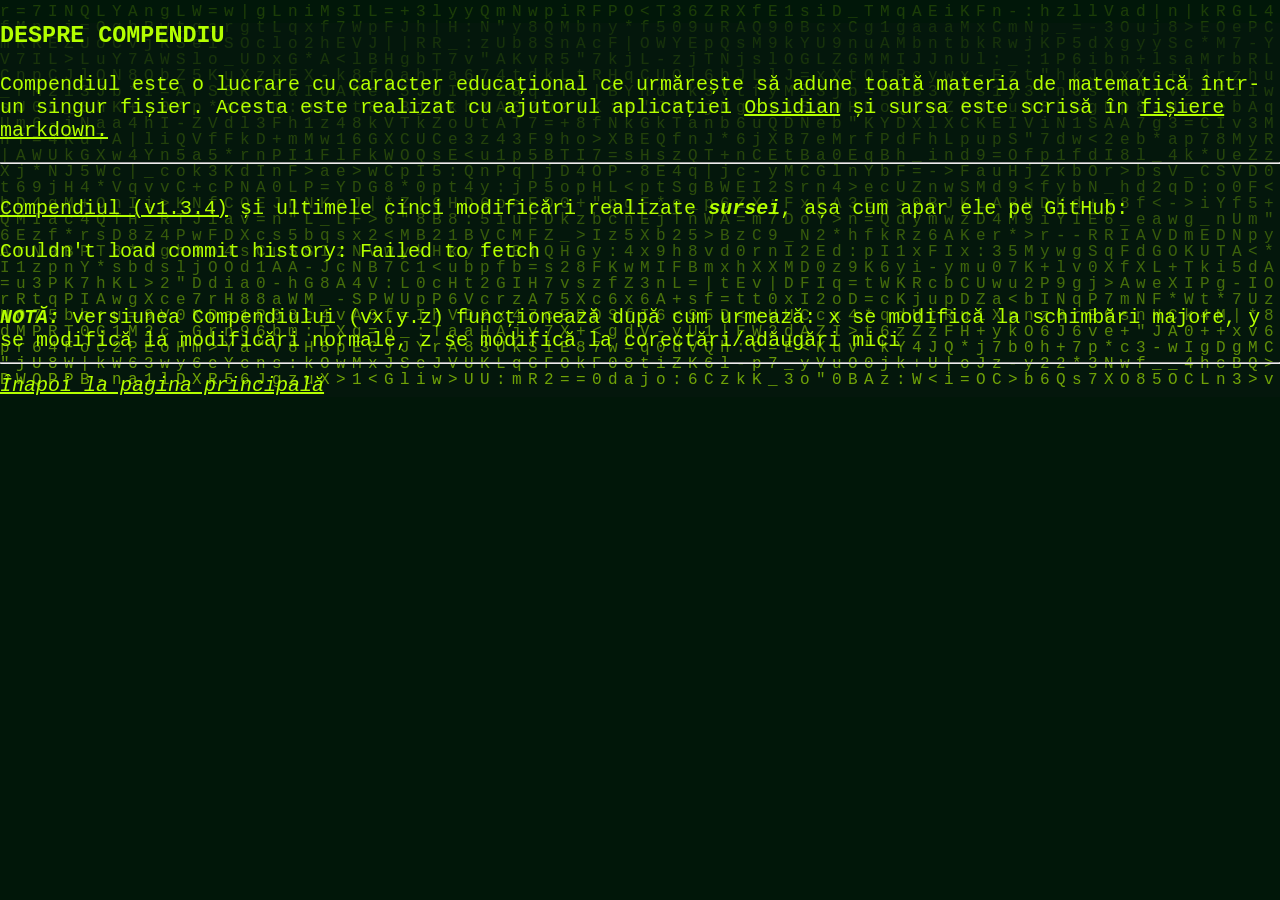
<file: compendiu.html>
<!DOCTYPE html>
<html>
    <head>
        <meta charset="UTF-8">
        <meta name="viewport" content="width=device-width, initial-scale=1.0">
        <link rel="stylesheet" href="stilistica.css">
        <title>Compendiul</title>
    </head>
    <body>
        <canvas id="matrix-canvas" class="matrix-bg"></canvas>
        <main class="content">
        <h3>DESPRE COMPENDIU</h3>
        <p>
            Compendiul este o lucrare cu caracter educațional ce urmărește să adune
            toată materia de matematică într-un singur fișier. Acesta este realizat
            cu ajutorul aplicației <a href="https://obsidian.md/">Obsidian</a> și
            sursa este scrisă în <a href="https://en.wikipedia.org/wiki/Markdown">
            fișiere markdown.</a>
        </p>
        <hr>
        <br>
        <a href="compendiu.pdf">Compendiul (v1.3.4)</a> și ultimele cinci
        modificări realizate <b><i>sursei</i></b>, așa cum apar ele pe GitHub:
        <div id="recent-commits"></div>
        <script src="afis-commit.js"> //cod furnizat de Claude Sonnet 5 - medium
        </script>
        <br>
        <b><i>NOTĂ:</i></b> versiunea Compendiului (vx.y.z) funcționează după cum urmează: x 
        se modifică la schimbări majore, y se modifică la modificări normale, z se modifică 
        la corectări/adăugări mici
        <br>
        <hr>
        <a href="index.html"><i>Înapoi la pagina principală</i></a>
        </main>
        <script src="ploaie-matrix.js"> //cod furnizat de Claude Sonnet 5 - high
        </script>
    </body>
</html>
</file>
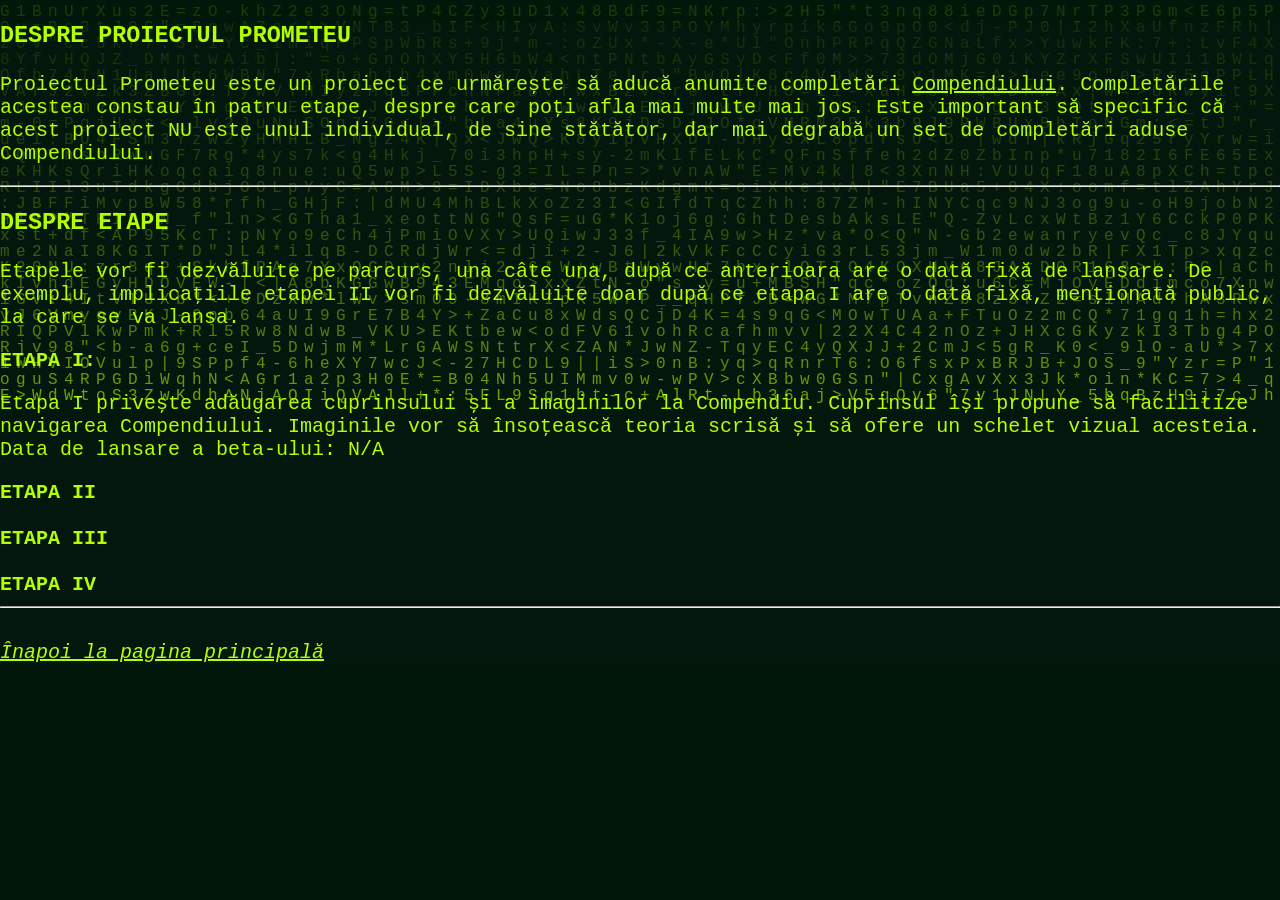
<file: prometeu.html>
<!DOCTYPE html>
<html>
    <head>
        <meta charset="UTF-8">
        <meta name="viewport" content="width=device-width, initial-scale=1.0">
        <link rel="stylesheet" href="stilistica.css">
        <title>Proiectul Prometeu</title>
    </head>
    <body>
        <canvas id="matrix-canvas" class="matrix-bg"></canvas>
        <main class="content">
        <h3>DESPRE PROIECTUL PROMETEU</h3>
        <p>
            Proiectul Prometeu este un proiect ce urmărește să aducă anumite completări 
            <a href="compendiu.html">Compendiului</a>. Completările acestea constau în
            patru etape, despre care poți afla mai multe mai jos. Este important să 
            specific că acest proiect NU este unul individual, de sine stătător, dar mai 
            degrabă un set de completări aduse Compendiului.
        </p>
        <hr>
        <h3>DESPRE ETAPE</h3>
        <p>
            Etapele vor fi dezvăluite pe parcurs, una câte una, după ce anterioara are o 
            dată fixă de lansare. De exemplu, implicațiile etapei II vor fi dezvăluite doar
            după ce etapa I are o dată fixă, menționată public, la care se va lansa.
        </p>
        <b>ETAPA I:</b>
        <p>
            Etapa I privește adăugarea cuprinsului și a imaginilor la Compendiu. Cuprinsul 
            își propune să facilitize navigarea Compendiului. Imaginile vor să însoțească
            teoria scrisă și să ofere un schelet vizual acesteia. <br> Data de lansare a 
            beta-ului: N/A
        </p>
        <b>ETAPA II</b>
        <br><br>
        <b>ETAPA III</b>
        <br><br>
        <b>ETAPA IV</b>
    <br>
    <hr>
    <br>
    <a href="index.html"><i>Înapoi la pagina principală</i></a>
        </main>
        <script src="ploaie-matrix.js"> //cod furnizat de Claude Sonnet 5 - high
        </script>
    </body>
</html>
</file>
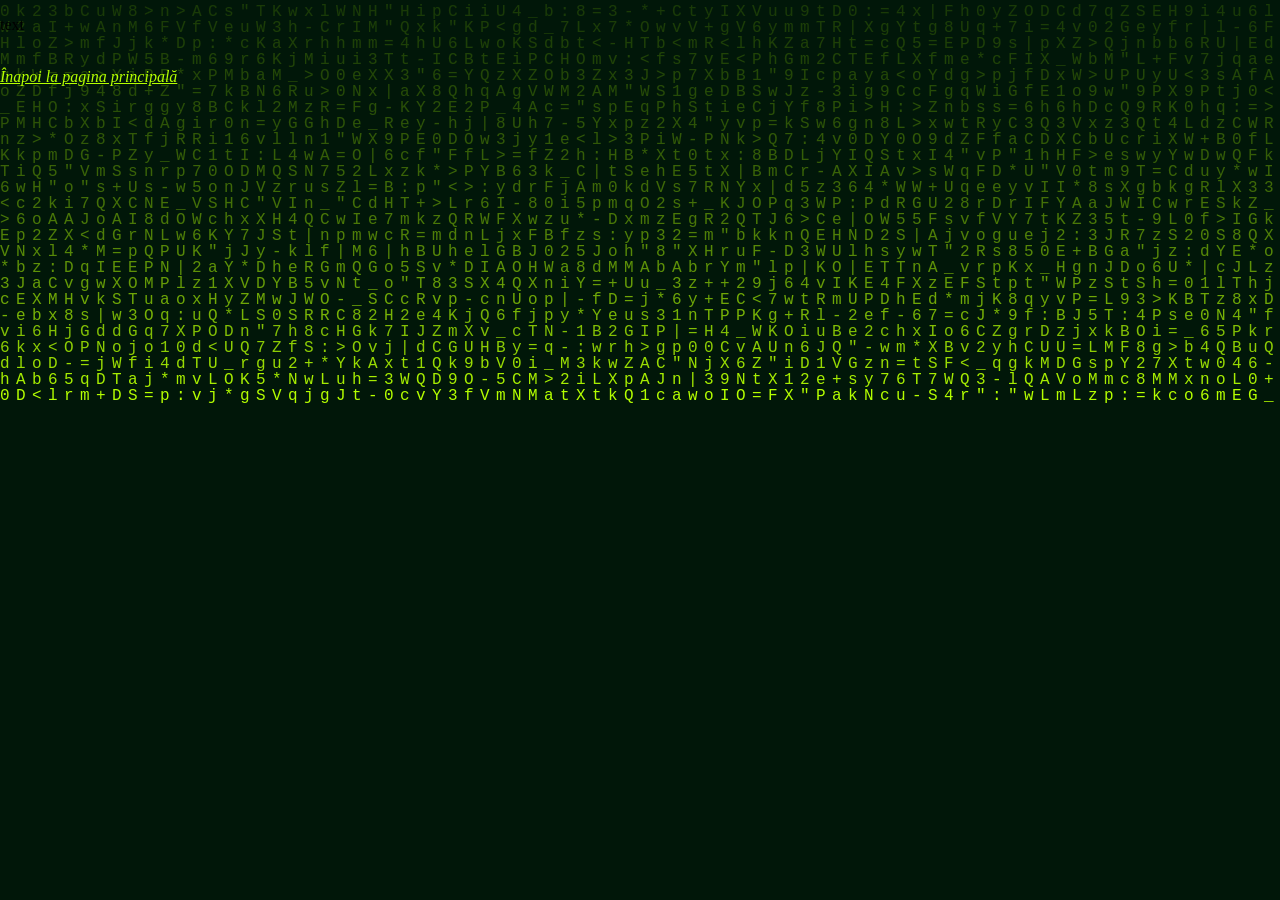
<file: schelet.html>
<!DOCTYPE html>
<html>
    <head>
        <meta charset="UTF-8">
        <meta name="viewport" content="width=device-width, initial-scale=1.0">
        <link rel="stylesheet" href="stilistica.css">
    </head>
    <body>
        <canvas id="matrix-canvas" class="matrix-bg"></canvas>
        <main class="content"></main>
        <p>
            text
        </p>
    <br>
    <a href="index.html"><i>Înapoi la pagina principală</i></a>
        </main>
        <script src="ploaie-matrix.js"> //cod furnizat de Claude Sonnet 5 - high
        </script>
    </body>
</html>
</file>
<file: stilistica.css>
.matrix-bg {
    position: fixed;
    top: 0;
    left: 0;
    width: 100%;
    height: 100%;
    z-index: -2;
    display: block;
}

.content {
	font-family: 'Courier New', monospace;
    font-size: clamp(15px, 1.1rem + 0.3vw, 20px); /* lizibil pe telefon, nu imens pe calculator */
    color: #b4ff00;
    position: relative;
    max-width: 100vw;
    width: 100%;
    box-sizing: border-box;
    overflow-wrap: break-word;
    word-break: break-word;
}
.content::before {
    content: "";
    position: absolute;
    top: 0;
    bottom: 0;
    width: 100vw;
    background-color: rgba(11, 26, 18, 0.4); /* semi-transparent prin alpha */
    z-index: -1;
}
body {
    background-color: #0b1a12; /* fundal afișat înainte de ploaie */
    margin: 0;
}
a:link {
    color: #b4ff00; /* link nevizitat */
}
a:visited {
    color: #b4ff00; /* link vizitat */
}
table {
    border-collapse: collapse;
}
table, th, td {
    border: 1px none #b4ff00;
    background-color: transparent;
}
th, td {
    padding: 6px 6px; /* sus-jos și stânga-dreapta */
}
#recent-commits .commit-message {
    display: block;
    margin-bottom:8px;
}
.commit-item {
    padding: 12px 0;
}
hr {
    width: 100vw;
    max-width: 100vw;
    box-sizing: border-box;
}
li {
    padding-top: 0.25rem;
    padding-bottom: 0.25rem;
}
details {
    border: 1px solid #b4ff00;
    border-radius: 6px;
    padding: 0.25em 0.5em;
    margin-bottom: 0.3em;
}
summary {
    font-weight: bold;
    cursor: pointer;
}
summary h3 {
    display: inline;
    margin: 0;
}
summary + * {
    margin-top: 0.2em;
}
details[open] summary {
    margin-bottom: 0em;
}
</file>
